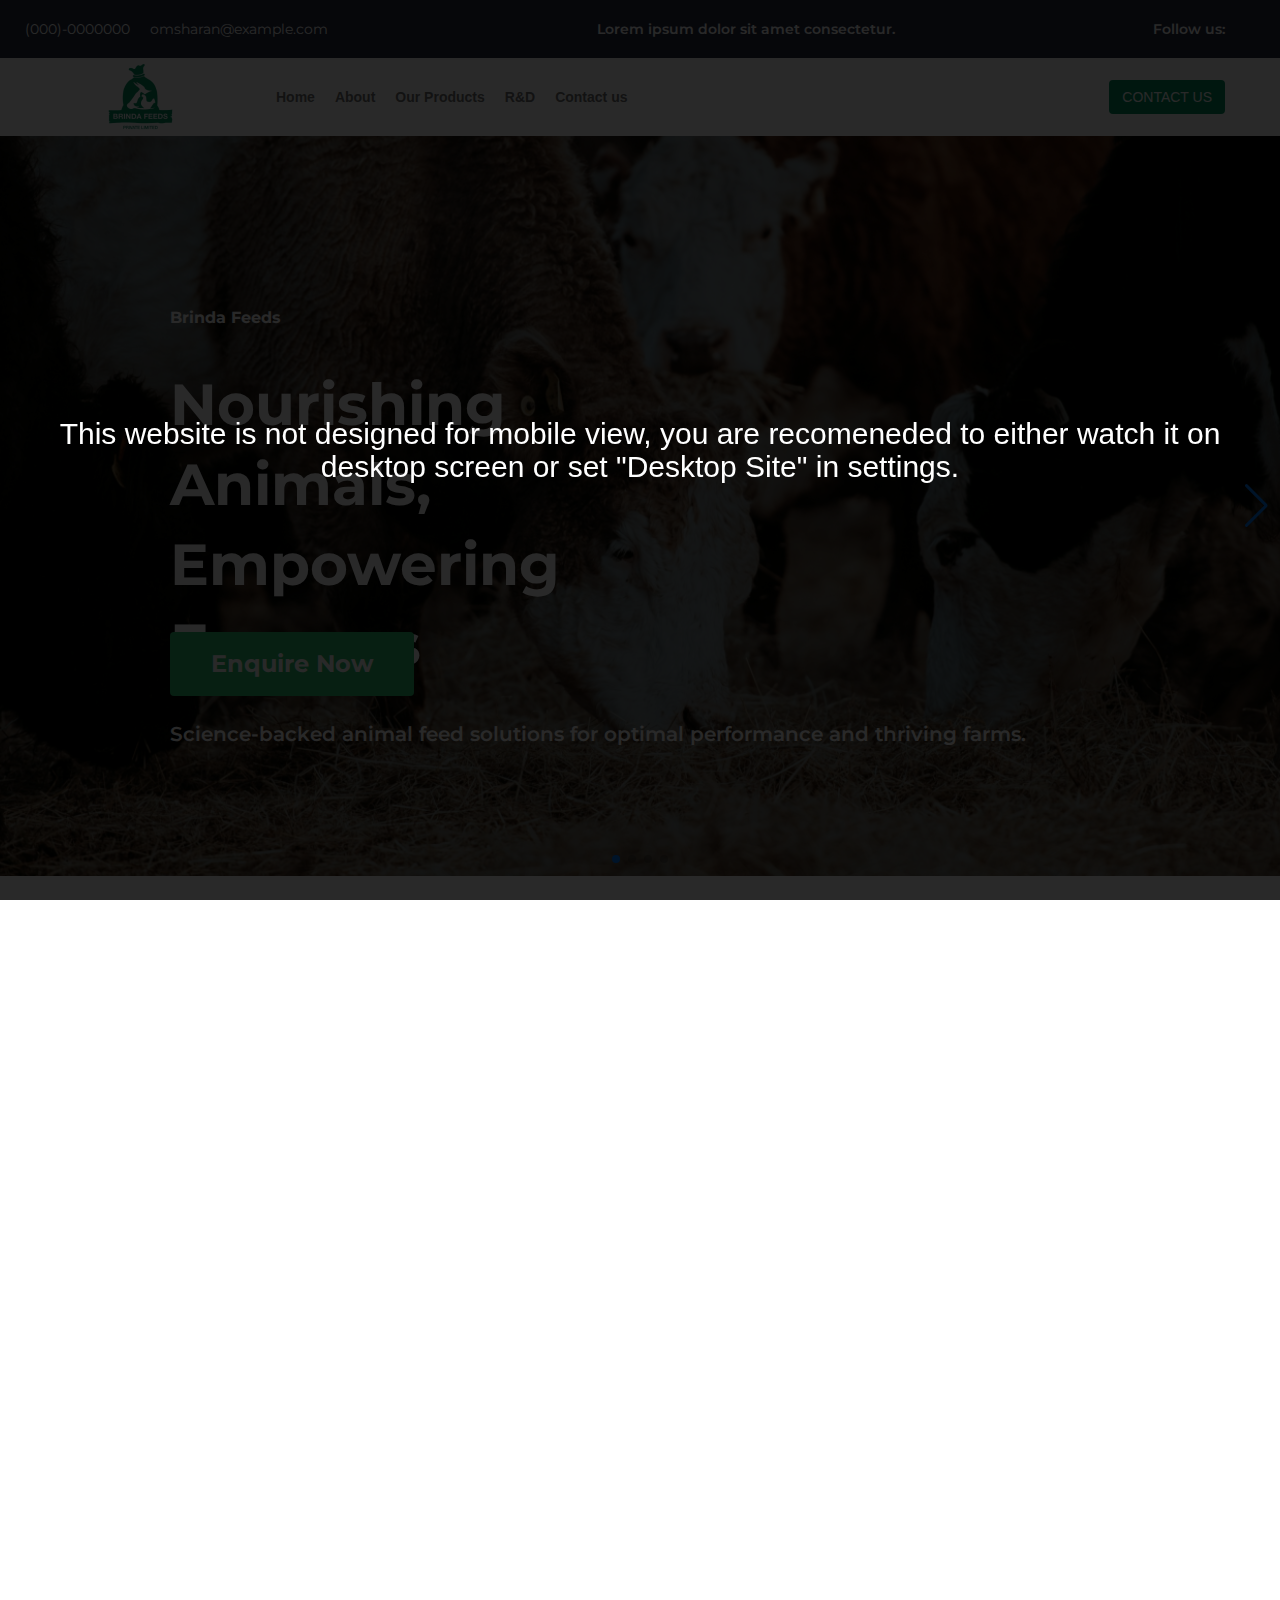
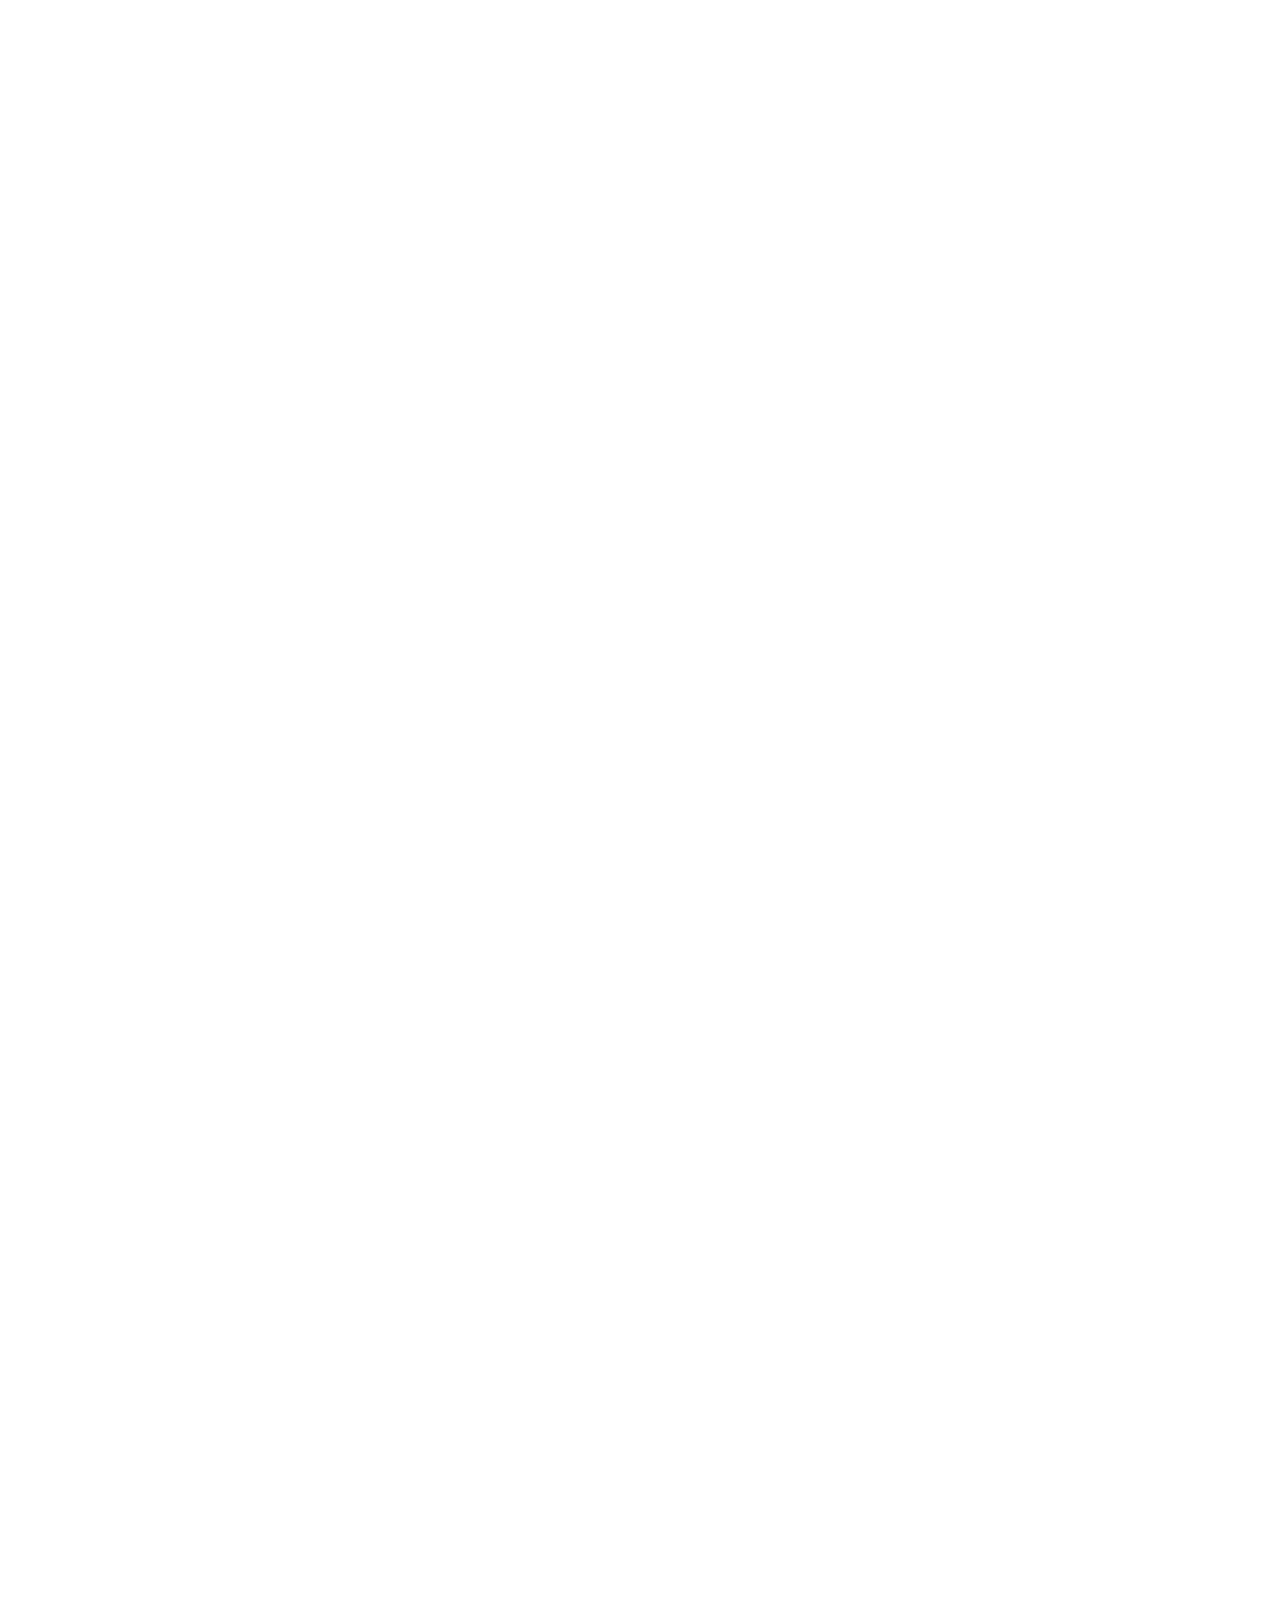
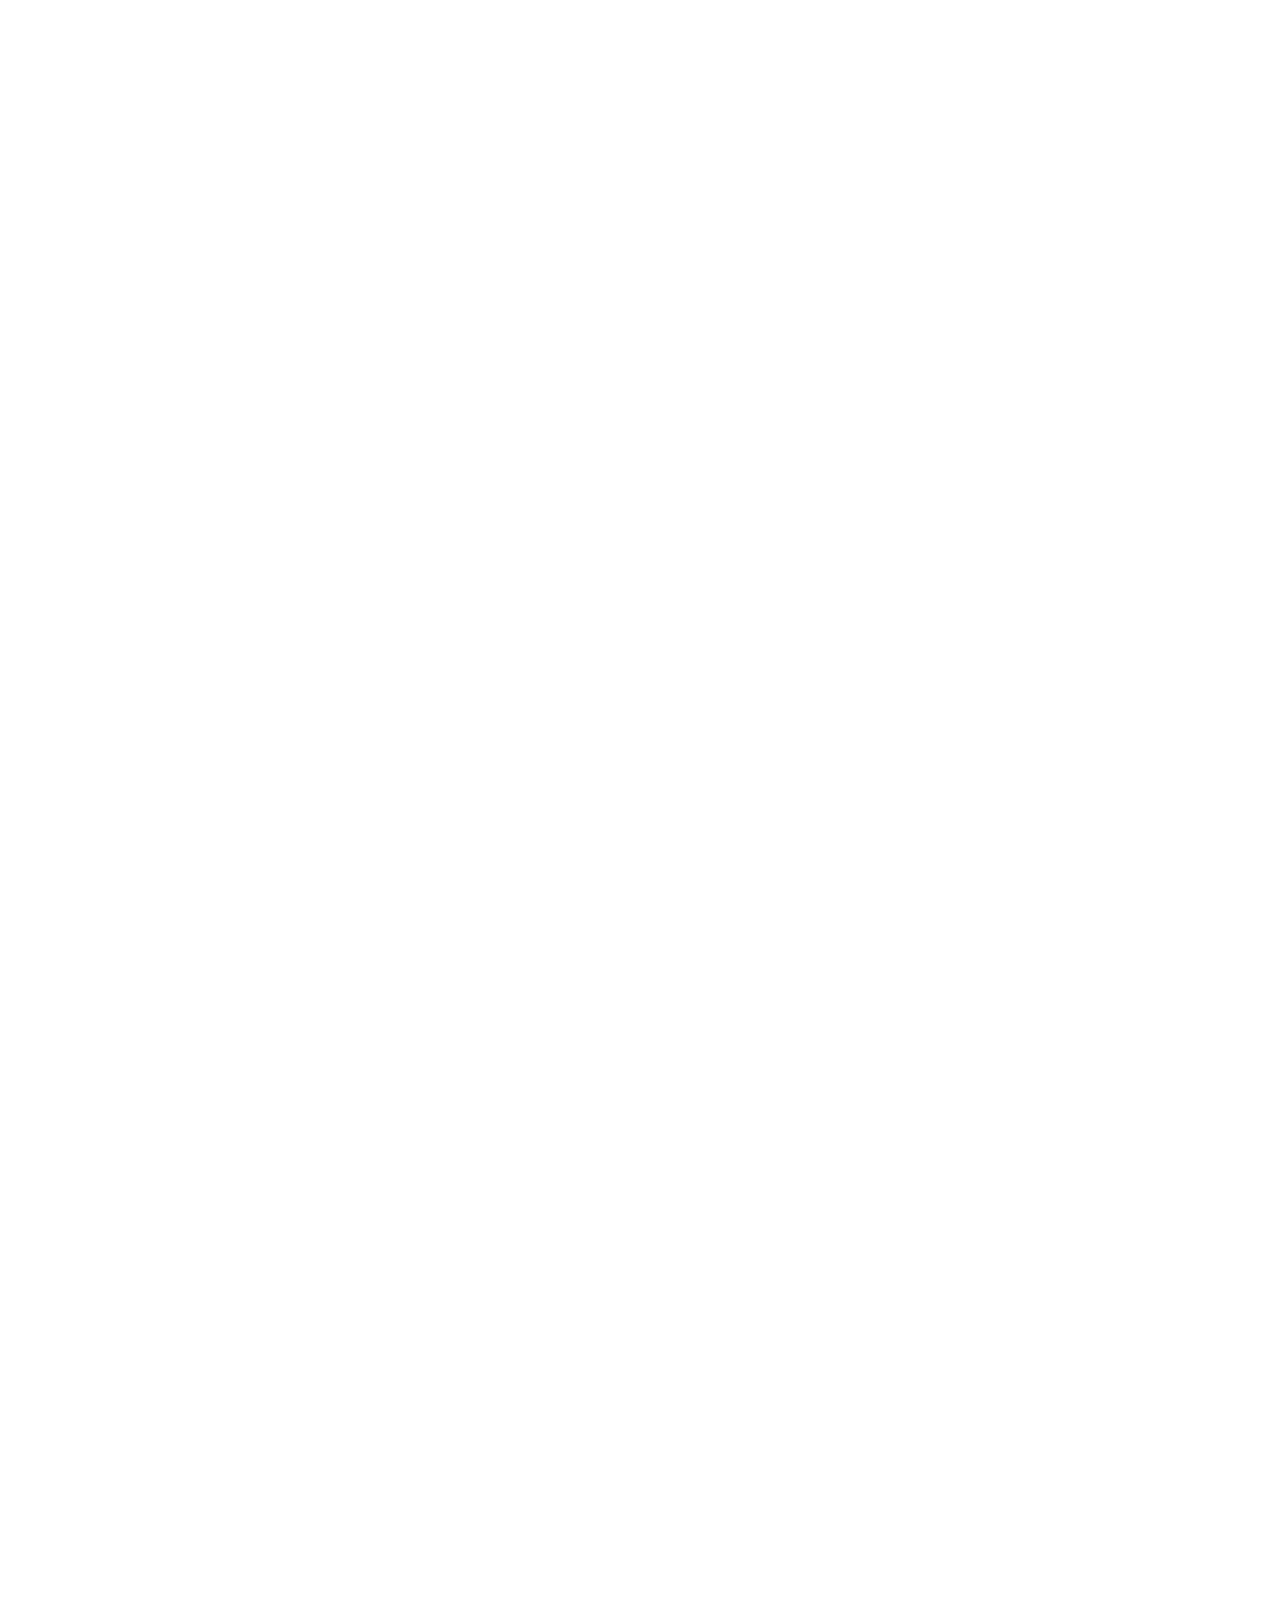
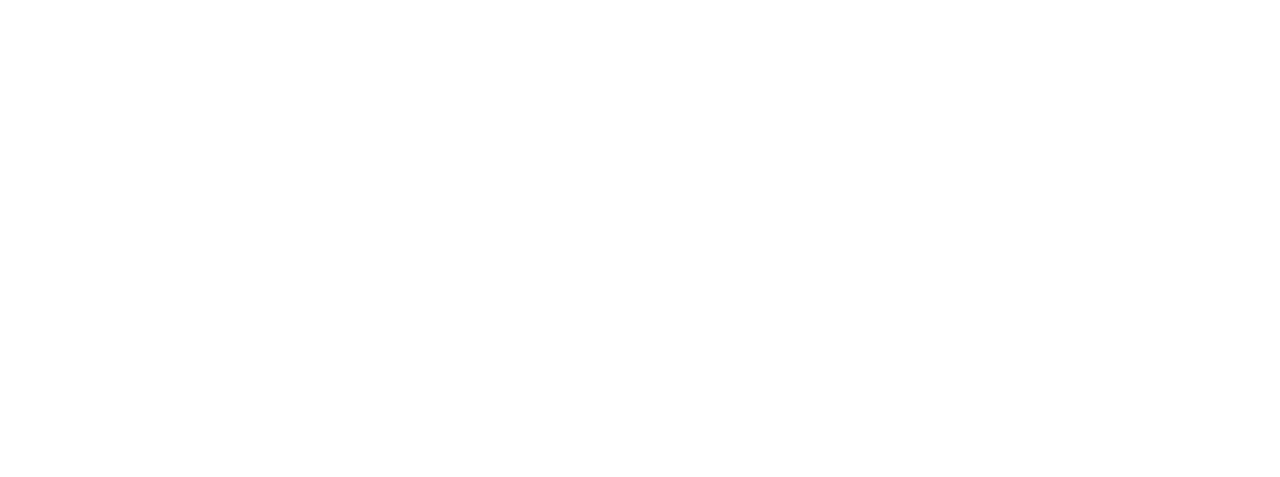
<file: index.html>
<!DOCTYPE html>
<html lang="en">
  <head>
    <meta charset="UTF-8" />
    <meta name="viewport" content="width=device-width, initial-scale=1.0" />
    <link
      rel="stylesheet"
      href="https://cdn.jsdelivr.net/npm/bootstrap@3.3.7/dist/css/bootstrap.min.css"
      integrity="sha384-BVYiiSIFeK1dGmJRAkycuHAHRg32OmUcww7on3RYdg4Va+PmSTsz/K68vbdEjh4u"
      crossorigin="anonymous" />

    <!-- Optional theme -->

    <link rel="preconnect" href="https://fonts.googleapis.com" />
    <link rel="preconnect" href="https://fonts.gstatic.com" crossorigin />
    <link
      href="https://fonts.googleapis.com/css2?family=Lato:ital,wght@0,100;0,300;0,400;0,700;0,900;1,100;1,300;1,400;1,700;1,900&family=Montserrat:ital,wght@0,100..900;1,100..900&display=swap"
      rel="stylesheet" />
    <link
      rel="stylesheet"
      href="https://cdnjs.cloudflare.com/ajax/libs/font-awesome/6.6.0/css/all.min.css"
      integrity="sha512-Kc323vGBEqzTmouAECnVceyQqyqdsSiqLQISBL29aUW4U/M7pSPA/gEUZQqv1cwx4OnYxTxve5UMg5GT6L4JJg=="
      crossorigin="anonymous"
      referrerpolicy="no-referrer" />
    <link
      rel="stylesheet"
      href="https://cdn.jsdelivr.net/npm/swiper@11/swiper-bundle.min.css" />
    <link rel="stylesheet" href="style.css" />
    <title>Brinda Feeds</title>
  </head>
  <body>

    <div class="disclamer">
      <h3>
        This website is not designed for mobile view, you are recomeneded to either watch it on desktop screen or set "Desktop Site" in settings.
      </h3>
    </div>

    <div class="head1">
      <div class="container">
        <div class="head1-content">
          <div class="head1-1">
            <div class="h1-div">
              <div class="icon">
                <i class="fa-solid fa-phone"></i>
              </div>
              <div class="t">(000)-0000000</div>
            </div>
            <div class="h1-div">
              <div class="icon">
                <i class="fa-regular fa-message"></i>
              </div>
              <div class="t">omsharan@example.com</div>
            </div>
          </div>
          <div class="head1-2">
            <p>Lorem ipsum dolor sit amet consectetur.</p>
          </div>
          <div class="head1-3">
            <div class="h3-1div">
              <p>Follow us:</p>
            </div>
            <div class="h3-2div">
              <i class="fa-brands fa-instagram"></i>
              <i class="fa-brands fa-facebook"></i>
              <i class="fa-brands fa-twitter"></i>
              <i class="fa-brands fa-youtube"></i>
            </div>
          </div>
        </div>
      </div>
    </div>
    <section class="header">
      <div class="container">
        <div class="header-container">
          <div class="navlist-section">
            <div class="navlogo">
              <a href="index.html"
                ><img src="assets/navbar-brand (1).png" alt=""
              /></a>
            </div>
            <div class="navcontent">
              <ul>
                <li><a href="./index.html">Home</a></li>
                <li><a href="./about.html">About</a></li>
                <li><a href="#">Our Products</a></li>
                <li><a href="./rnd.html">R&D</a></li>
                <li><a href="./contact.html">Contact us</a></li>
              </ul>
            </div>
          </div>
          <div class="navbtn-section">
            <button type="button" class="btn">Contact us</button>
          </div>
        </div>
      </div>
    </section>
    <section class="first-part">
      <div class="swiper Swiperbrinda">
        <div class="swiper-wrapper">
          <div class="swiper-slide">
            <div class="brinda1">
              <div class="container">
                <div class="brindaheadings">
                  <h5>Brinda Feeds</h5>
                  <h1>Nourishing Animals, Empowering Farmers</h1>
                  <h4>
                    Science-backed animal feed solutions for optimal performance
                    and thriving farms.
                  </h4>
                </div>
                <div class="navbtn-section1">
                  <button type="button" class="btn">Enquire now</button>
                </div>
              </div>
            </div>
          </div>
          <div class="swiper-slide">
            <div class="brinda1">
              <div class="container">
                <div class="brindaheadings">
                  <h5>Brinda Feeds</h5>
                  <h1>Nourishing Animals, Empowering Farmers</h1>
                  <h4>
                    Science-backed animal feed solutions for optimal performance
                    and thriving farms.
                  </h4>
                </div>
                <div class="navbtn-section1">
                  <button type="button" class="btn">Enquire now</button>
                </div>
              </div>
            </div>
          </div>
          <div class="swiper-slide">
            <div class="brinda1">
              <div class="container">
                <div class="brindaheadings">
                  <h5>Brinda Feeds</h5>
                  <h1>Nourishing Animals, Empowering Farmers</h1>
                  <h4>
                    Science-backed animal feed solutions for optimal performance
                    and thriving farms.
                  </h4>
                </div>
                <div class="navbtn-section1">
                  <button type="button" class="btn">Enquire now</button>
                </div>
              </div>
            </div>
          </div>
          <div class="swiper-slide">
            <div class="brinda1">
              <div class="container">
                <div class="brindaheadings">
                  <h5>Brinda Feeds</h5>
                  <h1>Nourishing Animals, Empowering Farmers</h1>
                  <h4>
                    Science-backed animal feed solutions for optimal performance
                    and thriving farms.
                  </h4>
                </div>
                <div class="navbtn-section1">
                  <button type="button" class="btn">Enquire now</button>
                </div>
              </div>
            </div>
          </div>
          <div class="swiper-slide">
            <div class="brinda1">
              <div class="container">
                <div class="brindaheadings">
                  <h5>Brinda Feeds</h5>
                  <h1>Nourishing Animals, Empowering Farmers</h1>
                  <h4>
                    Science-backed animal feed solutions for optimal performance
                    and thriving farms.
                  </h4>
                </div>
                <div class="navbtn-section1">
                  <button type="button" class="btn">Enquire now</button>
                </div>
              </div>
            </div>
          </div>
          <div class="swiper-slide">
            <div class="brinda1">
              <div class="container">
                <div class="brindaheadings">
                  <h5>Brinda Feeds</h5>
                  <h1>Nourishing Animals, Empowering Farmers</h1>
                  <h4>
                    Science-backed animal feed solutions for optimal performance
                    and thriving farms.
                  </h4>
                </div>
                <div class="navbtn-section1">
                  <button type="button" class="btn">Enquire now</button>
                </div>
              </div>
            </div>
          </div>
        </div>
        <div class="swiper-button-next"></div>
        <div class="swiper-button-prev"></div>
        <div class="swiper-pagination"></div>
      </div>
    </section>
    <section class="second-part">
      <div class="container">
        <div class="brinda2">
          <div class="brinda2content">
            <h3>Category Pick</h3>
            <p>Choose from our wide range of product categories</p>
          </div>
          <div class="brida2images">
            <div class="brida2firstpart">
              <div class="image-container">
                <img src="assets/filter.png" alt="" />
                <div class="overlay">
                  <p>Cattle</p>
                </div>
              </div>
            </div>
            <div class="brida2secondpart">
              <div class="brida2-1p">
                <img src="assets/card-item.png" alt="" />
              </div>
              <div class="brida2-1p">
                <div class="image-container">
                  <img src="assets/card-item2.png" alt="" />
                  <div class="overlay">
                    <p>swine</p>
                  </div>
                </div>
              </div>
            </div>
          </div>
        </div>
      </div>
    </section>
    <section class="third-part">
      <div class="container">
        <div class="brinda3">
          <div class="brinda2content">
            <h4>Featured Products</h4>
            <h3>Bestseller Products</h3>
            <p style="margin-left: 215px">
              Our top selling and featured products
            </p>
          </div>
          <div class="swiper mySwiper">
            <div class="swiper-wrapper">
              <div class="swiper-slide">
                <div class="img">
                  <img src="assets/Product card.png" alt="" />
                </div>
              </div>
              <div class="swiper-slide">
                <div class="img">
                  <img src="assets/Product card.png" alt="" />
                </div>
              </div>
              <div class="swiper-slide">
                <div class="img">
                  <img src="assets/Product card.png" alt="" />
                </div>
              </div>
              <div class="swiper-slide">
                <div class="img">
                  <img src="assets/Product card.png" alt="" />
                </div>
              </div>
              <div class="swiper-slide">
                <div class="img">
                  <img src="assets/Product card.png" alt="" />
                </div>
              </div>
              <div class="swiper-slide">
                <div class="img">
                  <img src="assets/Product card.png" alt="" />
                </div>
              </div>
              <div class="swiper-slide">
                <div class="img">
                  <img src="assets/Product card.png" alt="" />
                </div>
              </div>
            </div>
            <div class="swiper-button-next"></div>
            <div class="swiper-button-prev"></div>
          </div>
        </div>
      </div>
    </section>
    <section class="fourth-part">
      <div class="container">
        <div class="brinda4">
          <div class="brinda4-img">
            <img src="assets/fourthpart.png" alt="" />
          </div>
          <div class="brinda4content">
            <h1>Why choose us?</h1>
            <p>
              Unmatched Results: Experience the difference with proven feed
              solutions for healthier animals and a more productive farm. <br />
              <br />
              Your Trusted Partner: We go beyond feed, offering expert support
              and innovative products for a thriving future.
            </p>
            <div class="navbtn-section2">
              <button type="button" class="btn">Contact now</button>
            </div>
          </div>
        </div>
      </div>
    </section>
    <section class="fifth-part">
      <div class="container">
        <div class="brinda5">
          <div class="brinda5headings">
            <h4>Testimonials</h4>
            <h3>Don’t Take our word for it</h3>
            <p>
              "I had the most incredible vacation experience thanks to the
              amazing team at XYZ Travel Agency! From the moment I contacted
              them, their friendly and knowledgeable staff helped me plan the
              perfect itinerary. They took care of every detail, from booking
              flights and accommodations to arranging local tours and
              activities.”
            </p>
            <div class="brindastars">
                <span class="fa fa-star checked"></span>
                <span class="fa fa-star checked"></span>
                <span class="fa fa-star checked"></span>
                <span class="fa fa-star checked"></span>
                <span class="fa fa-star checked"></span>

            </div>
          </div>
          

  <!-- Swiper JS -->
  
        </div>
      </div>
    </section>
    <section class="sixth-part">
      <div class="container">
        <div class="brinda6">
          <div class="brinda6content">
            <div class="brinda6img">
              <img
                src="assets/asian-woman-man-with-winter-clothes 1.png"
                alt="" />
            </div>
            <div class="brinda6text">
              <h5>Linkedin</h5>
              <h2>Lorem ipsum dolor sit amet.</h2>
              <h4>
                Lorem ipsum dolor sit amet, consectetur adipisicing elit.
                Repudiandae?
              </h4>
              <div class="brinda6btn">
                <div class="btn1">
                  <button type="button" class="btn">Read more</button>
                </div>
                <div class="btn2">
                  <button type="button" class="btn">Contact us</button>
                </div>
              </div>
            </div>
          </div>
        </div>
      </div>
    </section>
    <section class="footer">
      <div class="container">
        <div class="brindafoot">
          <div class="brinda-foot1">
            <div class="brinda-logo">
              <img src="assets/navbar-brand (1).png" alt="" />
            </div>
            <div class="brinda-icons">
              <i class="fa-brands fa-instagram"></i>
              <i class="fa-brands fa-facebook"></i>
              <i class="fa-brands fa-twitter"></i>
            </div>
          </div>
          <hr class="full-width" />
        </div>
        <div class="brinda-foot2">
          <div class="brindafoot1">
            <h5>Company info</h5>
            <ul>
              <li><a href="#">About Us</a></li>
              <li><a href="#">Our Products</a></li>
              <li><a href="#">R&D</a></li>
              <li><a href="#">Contact Us</a></li>
            </ul>
          </div>
          <div class="brindafoot2">
            <img src="assets/Frame 1000004532.png" alt="" />
          </div>
          <div class="brindafoot3">
            <h5>Get in Touch</h5>
            <p>(000) 000-0000</p>

            <input type="email" placeholder="Your Email" />
            <div class="navbtn-section3">
              <button type="button" class="btn">Connect now</button>
            </div>
          </div>
        </div>
        <div class="brinda-foot3">
          <h5>Made With Love By OM All Right Reserved</h5>
        </div>
      </div>
    </section>

    <!-- Latest compiled and minified JavaScript -->
    <script
      src="https://cdnjs.cloudflare.com/ajax/libs/bootstrap/5.3.3/js/bootstrap.min.js"
      integrity="sha512-ykZ1QQr0Jy/4ZkvKuqWn4iF3lqPZyij9iRv6sGqLRdTPkY69YX6+7wvVGmsdBbiIfN/8OdsI7HABjvEok6ZopQ=="
      crossorigin="anonymous"
      referrerpolicy="no-referrer"></script>

    <script src="https://cdn.jsdelivr.net/npm/swiper@11/swiper-bundle.min.js"></script>

    <script src="script.js"></script>
  </body>
</html>
</file>
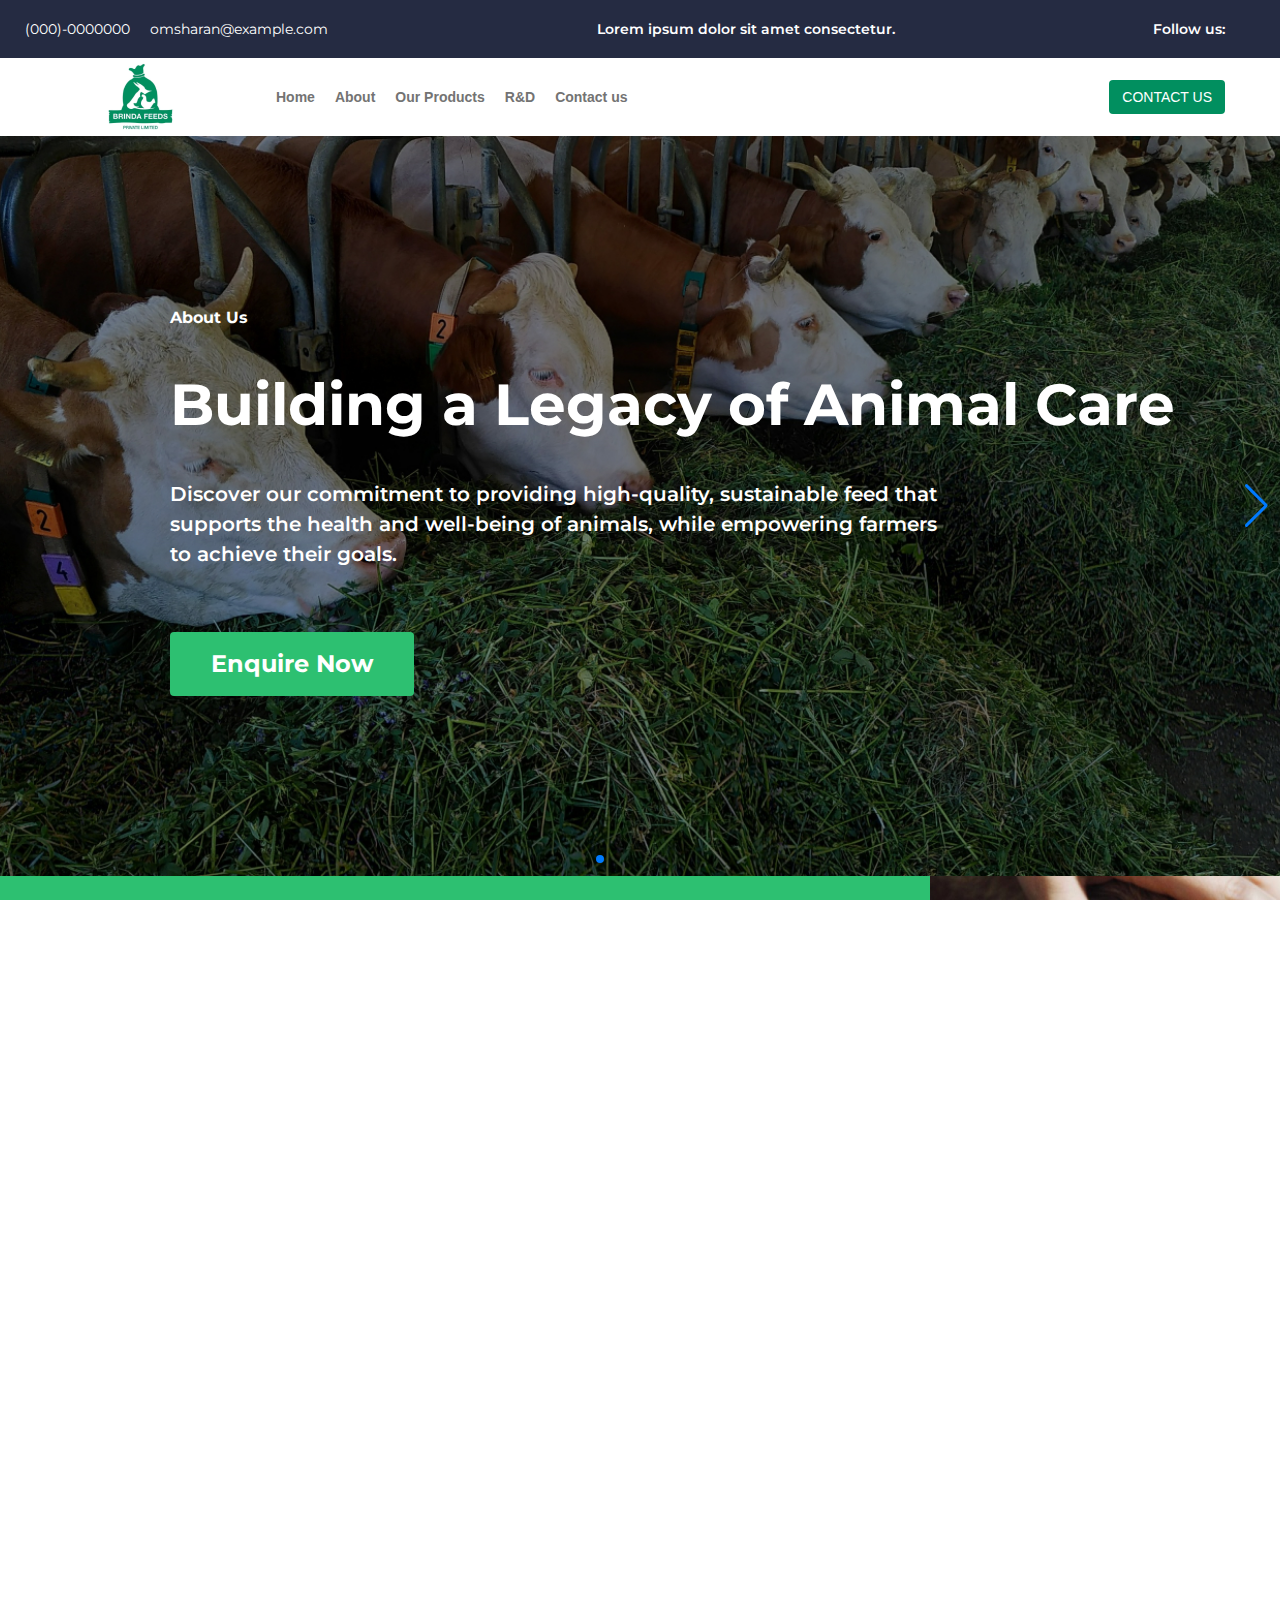
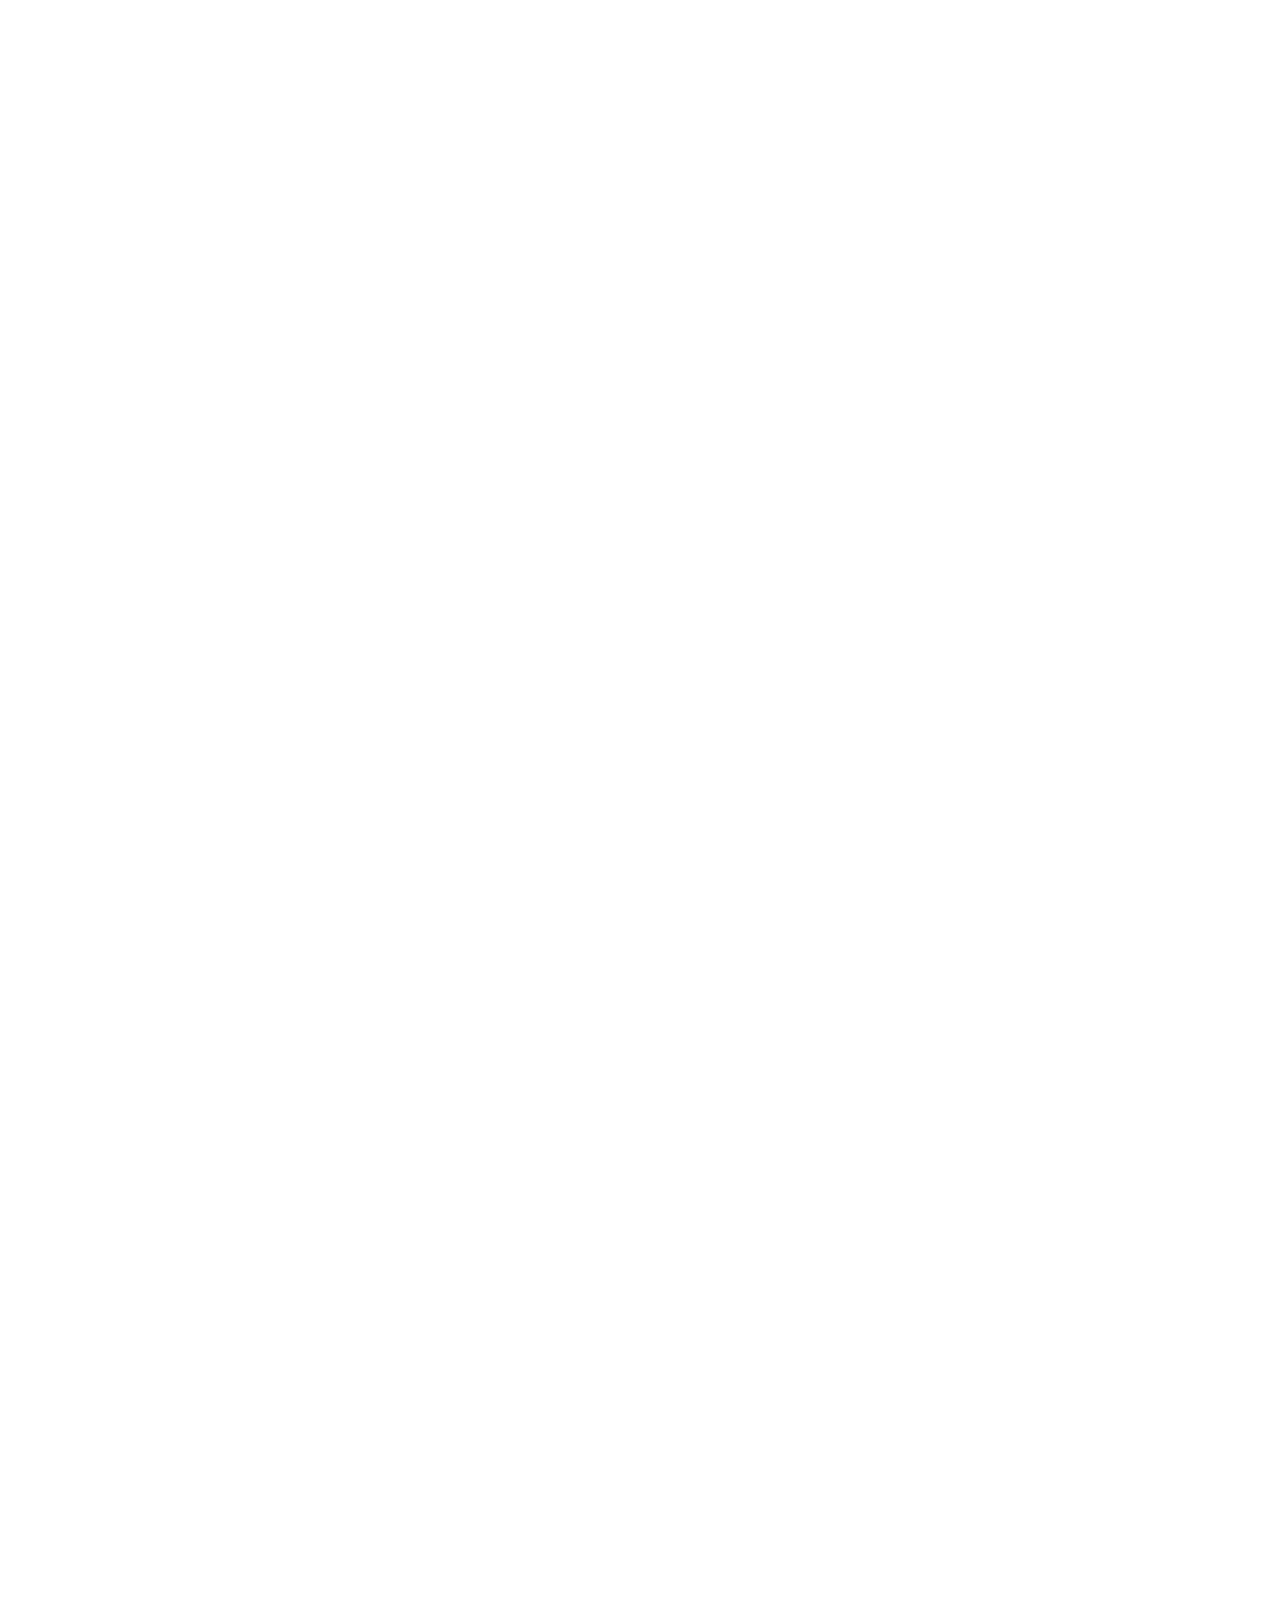
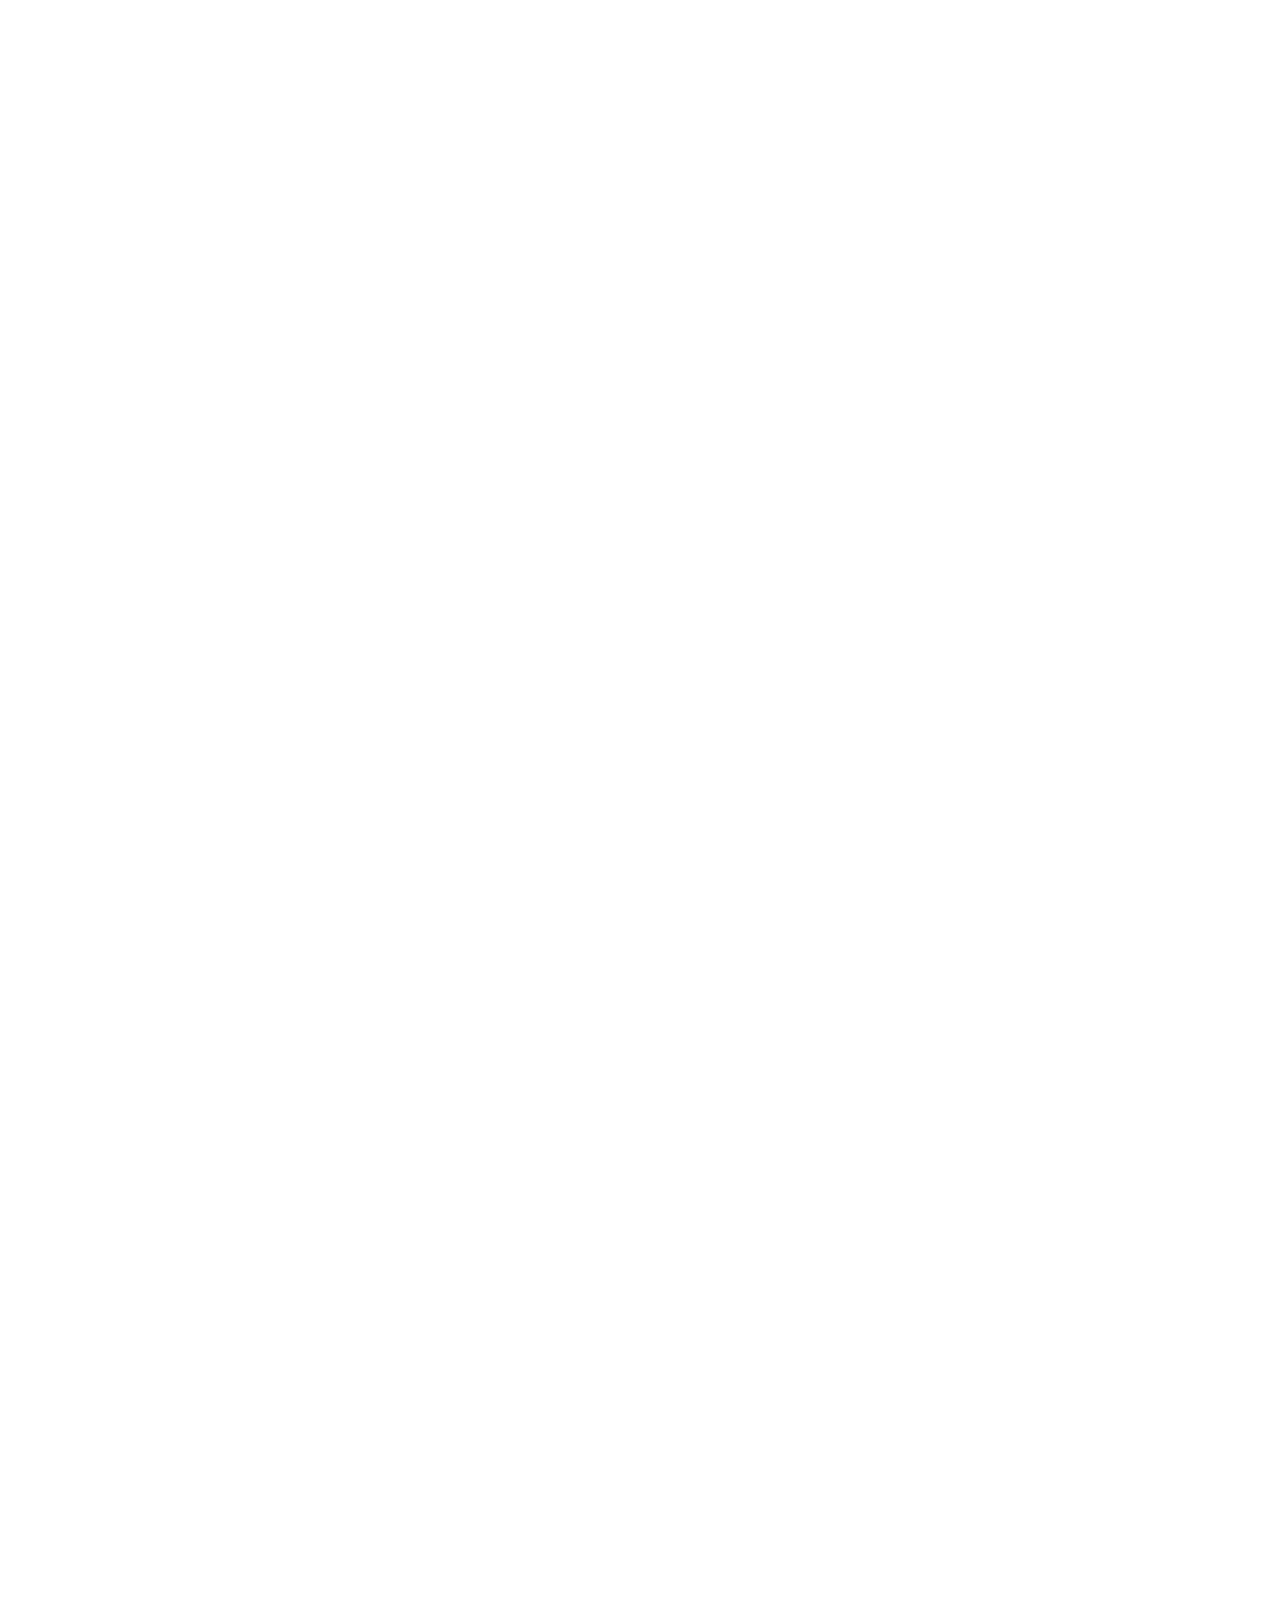
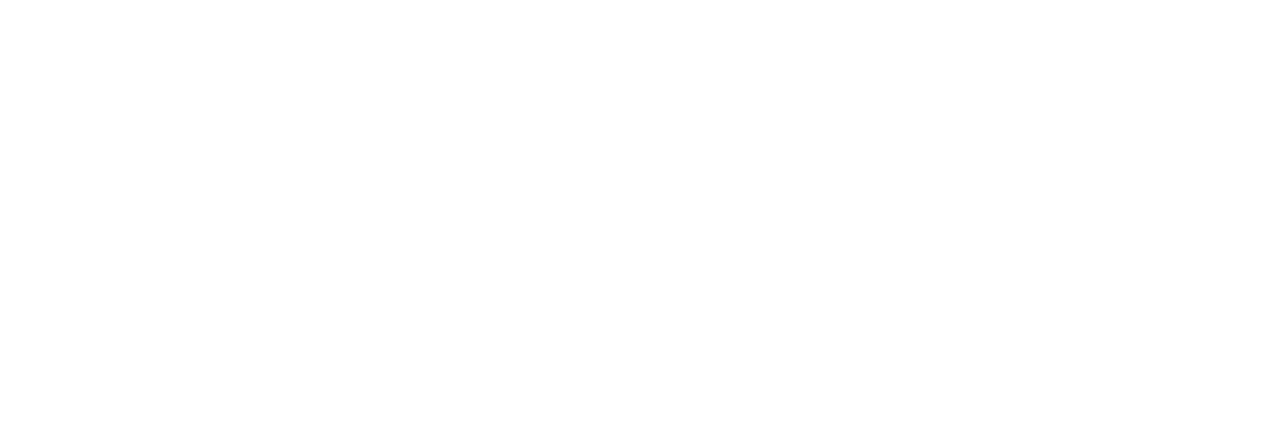
<file: about.html>
<!DOCTYPE html>
<html lang="en">
  <head>
    <meta charset="UTF-8" />
    <meta name="viewport" content="width=device-width, initial-scale=1.0" />
    <link
      rel="stylesheet"
      href="https://cdn.jsdelivr.net/npm/bootstrap@3.3.7/dist/css/bootstrap.min.css"
      integrity="sha384-BVYiiSIFeK1dGmJRAkycuHAHRg32OmUcww7on3RYdg4Va+PmSTsz/K68vbdEjh4u"
      crossorigin="anonymous" />

    <!-- Optional theme -->

    <link rel="preconnect" href="https://fonts.googleapis.com" />
    <link rel="preconnect" href="https://fonts.gstatic.com" crossorigin />
    <link
      href="https://fonts.googleapis.com/css2?family=Lato:ital,wght@0,100;0,300;0,400;0,700;0,900;1,100;1,300;1,400;1,700;1,900&family=Montserrat:ital,wght@0,100..900;1,100..900&display=swap"
      rel="stylesheet" />
    <link
      rel="stylesheet"
      href="https://cdnjs.cloudflare.com/ajax/libs/font-awesome/6.6.0/css/all.min.css"
      integrity="sha512-Kc323vGBEqzTmouAECnVceyQqyqdsSiqLQISBL29aUW4U/M7pSPA/gEUZQqv1cwx4OnYxTxve5UMg5GT6L4JJg=="
      crossorigin="anonymous"
      referrerpolicy="no-referrer" />
    <link
      rel="stylesheet"
      href="https://cdn.jsdelivr.net/npm/swiper@11/swiper-bundle.min.css" />
    <link rel="stylesheet" href="style.css" />
    <link rel="stylesheet" href="about.css">
    <title>Brinda Feeds</title>
  </head>
  <body>
    <div class="head1">
      <div class="container">
        <div class="head1-content">
          <div class="head1-1">
            <div class="h1-div">
              <div class="icon">
                <i class="fa-solid fa-phone"></i>
              </div>
              <div class="t">(000)-0000000</div>
            </div>
            <div class="h1-div">
              <div class="icon">
                <i class="fa-regular fa-message"></i>
              </div>
              <div class="t">omsharan@example.com</div>
            </div>
          </div>
          <div class="head1-2">
            <p>Lorem ipsum dolor sit amet consectetur.</p>
          </div>
          <div class="head1-3">
            <div class="h3-1div">
              <p>Follow us:</p>
            </div>
            <div class="h3-2div">
              <i class="fa-brands fa-instagram"></i>
              <i class="fa-brands fa-facebook"></i>
              <i class="fa-brands fa-twitter"></i>
              <i class="fa-brands fa-youtube"></i>
            </div>
          </div>
        </div>
      </div>
    </div>
    <section class="header">
      <div class="container">
        <div class="header-container">
          <div class="navlist-section">
            <div class="navlogo">
              <a href="index.html"
                ><img src="assets/navbar-brand (1).png" alt=""
              /></a>
            </div>
            <div class="navcontent">
              <ul>
                <li><a href="./index.html">Home</a></li>
                <li><a href="./about.html">About</a></li>
                <li><a href="#">Our Products</a></li>
                <li><a href="./rnd.html">R&D</a></li>
                <li><a href="./contact.html">Contact us</a></li>
              </ul>
            </div>
          </div>
          <div class="navbtn-section">
            <button type="button" class="btn">Contact us</button>
          </div>
        </div>
      </div>
    </section>
    <section class="first-part">
      <div class="swiper Swiperbrinda">
        <div class="swiper-wrapper">
          <div class="swiper-slide">
            <div class="brinda1">
              <div class="container">
                <div class="brindaheadings">
                  <h5>About Us</h5>
                  <h1>Building a Legacy of Animal Care</h1>
                  <h4>
                    Discover our commitment to providing high-quality, sustainable feed that supports the health and well-being of animals, while empowering farmers to achieve their goals.
                  </h4>
                </div>
                <div class="navbtn-section1">
                  <button type="button" class="btn">Enquire now</button>
                </div>
              </div>
            </div>
          </div>
          <div class="swiper-slide">
            <div class="brinda1">
              <div class="container">
                <div class="brindaheadings">
                  <h5>About Us</h5>
                  <h1>Building a Legacy of Animal Care</h1>
                  <h4>
                    Discover our commitment to providing high-quality, sustainable feed that supports the health and well-being of animals, while empowering farmers to achieve their goals.
                  </h4>
                </div>
                <div class="navbtn-section1">
                  <button type="button" class="btn">Enquire now</button>
                </div>
              </div>
            </div>
          </div>
          <div class="swiper-slide">
            <div class="brinda1">
              <div class="container">
                <div class="brindaheadings">
                  <h5>About Us</h5>
                  <h1>Building a Legacy of Animal Care</h1>
                  <h4>
                    Discover our commitment to providing high-quality, sustainable feed that supports the health and well-being of animals, while empowering farmers to achieve their goals.
                  </h4>
                </div>
                <div class="navbtn-section1">
                  <button type="button" class="btn">Enquire now</button>
                </div>
              </div>
            </div>
          </div>
          <div class="swiper-slide">
            <div class="brinda1">
              <div class="container">
                <div class="brindaheadings">
                  <h5>About Us</h5>
                  <h1>Building a Legacy of Animal Care</h1>
                  <h4>
                    Discover our commitment to providing high-quality, sustainable feed that supports the health and well-being of animals, while empowering farmers to achieve their goals.
                  </h4>
                </div>
                <div class="navbtn-section1">
                  <button type="button" class="btn">Enquire now</button>
                </div>
              </div>
            </div>
          </div>
          <div class="swiper-slide">
            <div class="brinda1">
              <div class="container">
                <div class="brindaheadings">
                  <h5>About Us</h5>
                  <h1>Building a Legacy of Animal Care</h1>
                  <h4>
                    Discover our commitment to providing high-quality, sustainable feed that supports the health and well-being of animals, while empowering farmers to achieve their goals.
                  </h4>
                </div>
                <div class="navbtn-section1">
                  <button type="button" class="btn">Enquire now</button>
                </div>
              </div>
            </div>
          </div>
          <div class="swiper-slide">
            <div class="brinda1">
              <div class="container">
                <div class="brindaheadings">
                  <h5>About Us</h5>
                  <h1>Building a Legacy of Animal Care</h1>
                  <h4>
                    Discover our commitment to providing high-quality, sustainable feed that supports the health and well-being of animals, while empowering farmers to achieve their goals.
                  </h4>
                </div>
                <div class="navbtn-section1">
                  <button type="button" class="btn">Enquire now</button>
                </div>
              </div>
            </div>
          </div>
          
          
        </div>
        <div class="swiper-button-next"></div>
        <div class="swiper-button-prev"></div>
        <div class="swiper-pagination"></div>
      </div>
    </section>
    <section class="thirdi-part">
            <div class="third-content">
              <div class="third-text">
                  <h5>Company Profile</h5>
                  <h2>BRINDA FEEDS Pvt. Ltd.</h2>
                  <p>BRINDA FEEDS Pvt. Ltd. (previously Shree Krishan Kripa Feeds) is a leading manufacturer of animal feeds in North India. With vast experience and exemplary technical background, our company has diversified into poultry, swine and cattle feed in our plant located at Vil. Faridpur, Karnal.
                    <br> <br>
                    When it all started:Our journey began in 1987 when we ambitiously established our first poultry feed manufacturing unit. Since then, we have left no stone unturned in achieving milestones in animal nutrition industry.</p>
                </div>
                <div class="third-img">
                  <img src="assets/about2.png" alt="">
                </div>
                
            </div>
        </div>
    </section>
    <section class="third-part">
        <h2>Global Presence</h2>
        <div class="img">
            <img src="assets/aboutus1.png" alt="">
        </div>
    </section>
<section class="fourth-part">
    <h2>Awards and Certifications</h2>
        <div class="swiper Swiperbrinda">
            <div class="swiper-wrapper">
                <div class="swiper-slide">
                    <div class="img">
                        <img src="assets/aboutus.jpg" alt="">
                    </div>
                </div>
                <div class="swiper-slide">
                    <div class="img">
                        <img src="assets/aboutus.jpg" alt="">
                    </div>
                </div>
                <div class="swiper-slide">
                    <div class="img">
                        <img src="assets/aboutus.jpg" alt="">
                    </div>
                </div>
                <div class="swiper-slide">
                    <div class="img">
                        <img src="assets/aboutus.jpg" alt="">
                    </div>
                </div>
                <div class="swiper-slide">
                    <div class="img">
                        <img src="assets/aboutus.jpg" alt="">
                    </div>
                </div>
                <div class="swiper-slide">
                    <div class="img">
                        <img src="assets/aboutus.jpg" alt="">
                    </div>
                </div>
        </div>
        <div class="swiper-button-next"></div>
        <div class="swiper-button-prev"></div>
        <div class="swiper-pagination"></div>
    </div>
</section>
<section class="fifth-part">
      <div class="container">
        <div class="brinda5">
          <div class="brinda5headings">
            <h4>Testimonials</h4>
            <h3>Don’t Take our word for it</h3>
            <p>
              "I had the most incredible vacation experience thanks to the
              amazing team at XYZ Travel Agency! From the moment I contacted
              them, their friendly and knowledgeable staff helped me plan the
              perfect itinerary. They took care of every detail, from booking
              flights and accommodations to arranging local tours and
              activities.”
            </p>
            <div class="brindastars">
                <span class="fa fa-star checked"></span>
                <span class="fa fa-star checked"></span>
                <span class="fa fa-star checked"></span>
                <span class="fa fa-star checked"></span>
                <span class="fa fa-star checked"></span>

            </div>
          </div>
          

  <!-- Swiper JS -->
  
        </div>
      </div>
    </section>
    <section class="sixth-part">
      <div class="container">
        <div class="brinda6">
          <div class="brinda6content">
            <div class="brinda6img">
              <img
                src="assets/asian-woman-man-with-winter-clothes 1.png"
                alt="" />
            </div>
            <div class="brinda6text">
              <h5>Linkedin</h5>
              <h2>Lorem ipsum dolor sit amet.</h2>
              <h4>
                Lorem ipsum dolor sit amet, consectetur adipisicing elit.
                Repudiandae?
              </h4>
              <div class="brinda6btn">
                <div class="btn1">
                  <button type="button" class="btn">Read more</button>
                </div>
                <div class="btn2">
                  <button type="button" class="btn">Contact us</button>
                </div>
              </div>
            </div>
          </div>
        </div>
      </div>
    </section>
    <section class="footer">
      <div class="container">
        <div class="brindafoot">
          <div class="brinda-foot1">
            <div class="brinda-logo">
              <img src="assets/navbar-brand (1).png" alt="" />
            </div>
            <div class="brinda-icons">
              <i class="fa-brands fa-instagram"></i>
              <i class="fa-brands fa-facebook"></i>
              <i class="fa-brands fa-twitter"></i>
            </div>
          </div>
          <hr class="full-width" />
        </div>
        <div class="brinda-foot2">
          <div class="brindafoot1">
            <h5>Company info</h5>
            <ul>
              <li><a href="#">About Us</a></li>
              <li><a href="#">Our Products</a></li>
              <li><a href="#">R&D</a></li>
              <li><a href="#">Contact Us</a></li>
            </ul>
          </div>
          <div class="brindafoot2">
            <img src="assets/Frame 1000004532.png" alt="" />
          </div>
          <div class="brindafoot3">
            <h5>Get in Touch</h5>
            <p>(000) 000-0000</p>

            <input type="email" placeholder="Your Email" />
            <div class="navbtn-section3">
              <button type="button" class="btn">Connect now</button>
            </div>
          </div>
        </div>
        <div class="brinda-foot3">
          <h5>Made With Love By OM All Right Reserved</h5>
        </div>
      </div>
    </section>

    <!-- Latest compiled and minified JavaScript -->
    <script
      src="https://cdnjs.cloudflare.com/ajax/libs/bootstrap/5.3.3/js/bootstrap.min.js"
      integrity="sha512-ykZ1QQr0Jy/4ZkvKuqWn4iF3lqPZyij9iRv6sGqLRdTPkY69YX6+7wvVGmsdBbiIfN/8OdsI7HABjvEok6ZopQ=="
      crossorigin="anonymous"
      referrerpolicy="no-referrer"></script>

    <script src="https://cdn.jsdelivr.net/npm/swiper@11/swiper-bundle.min.js"></script>

    <script src="script.js"></script>
  </body>
</html>
</file>
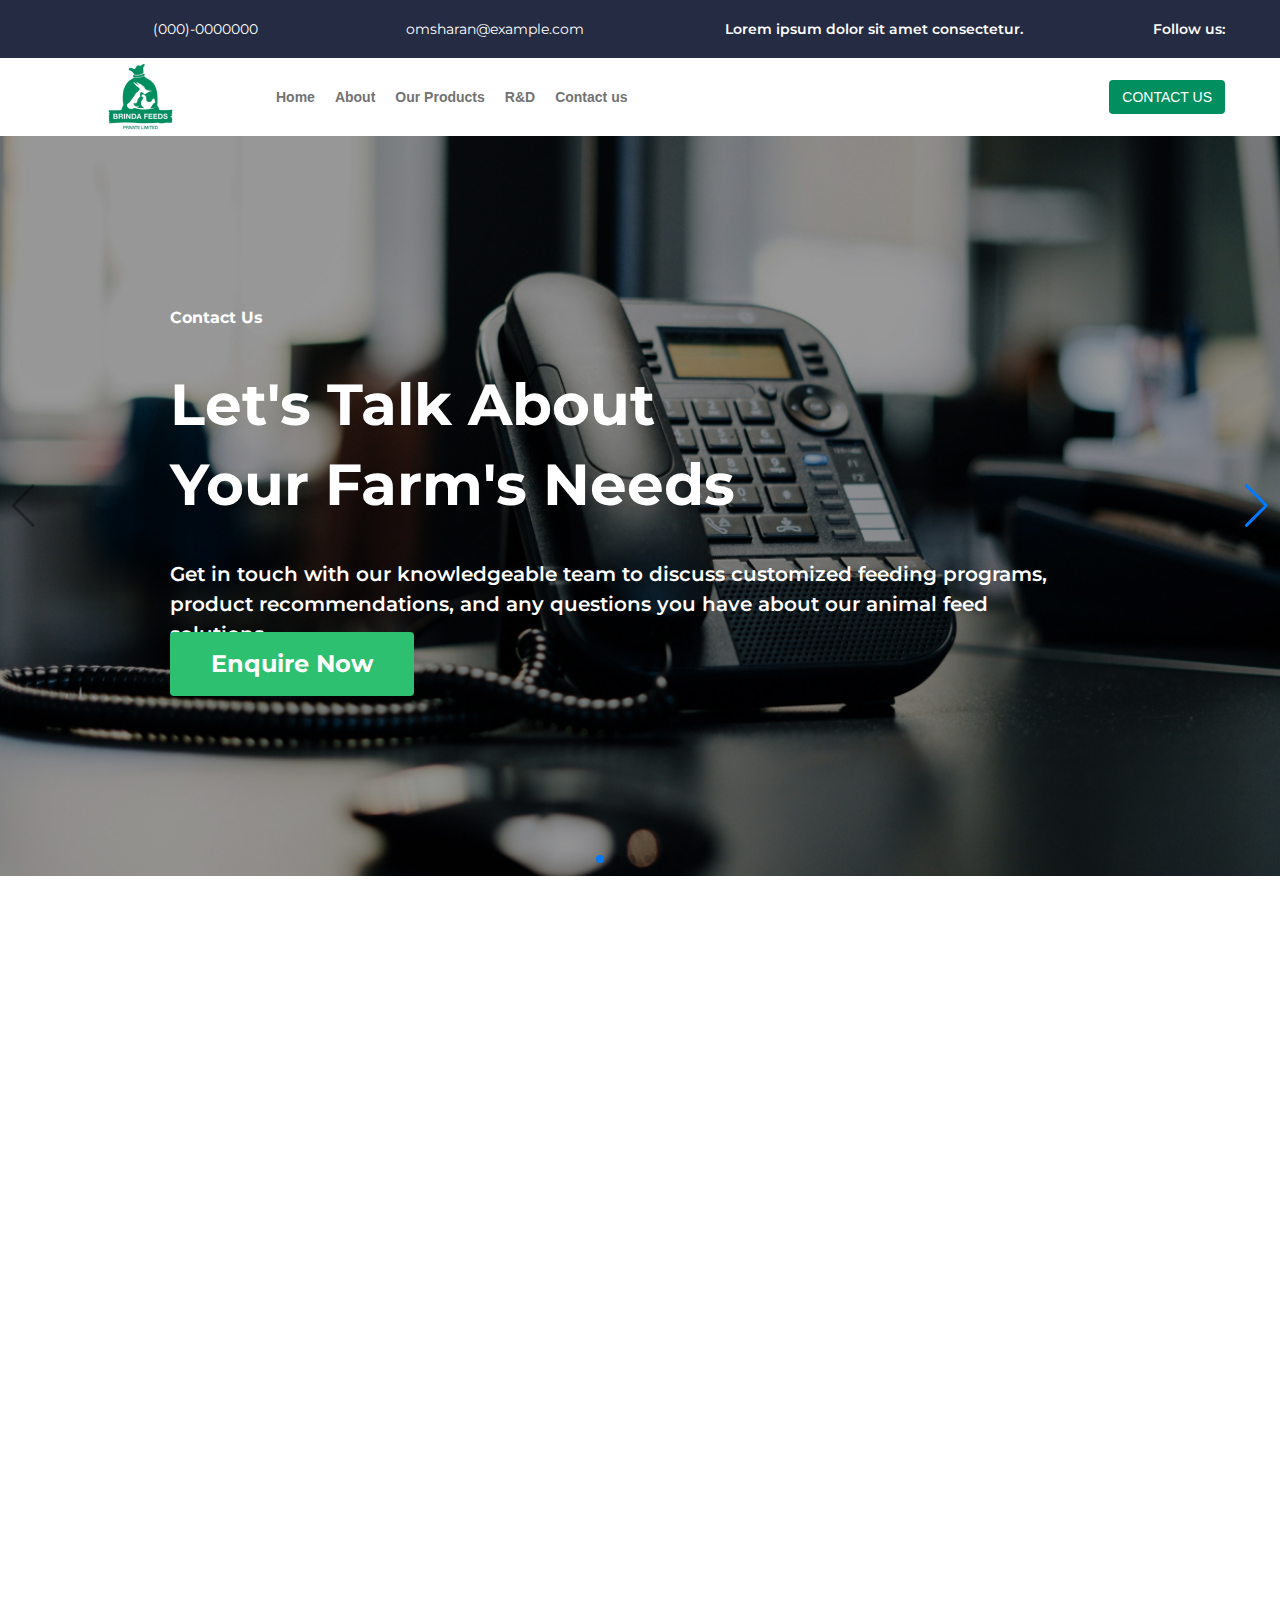
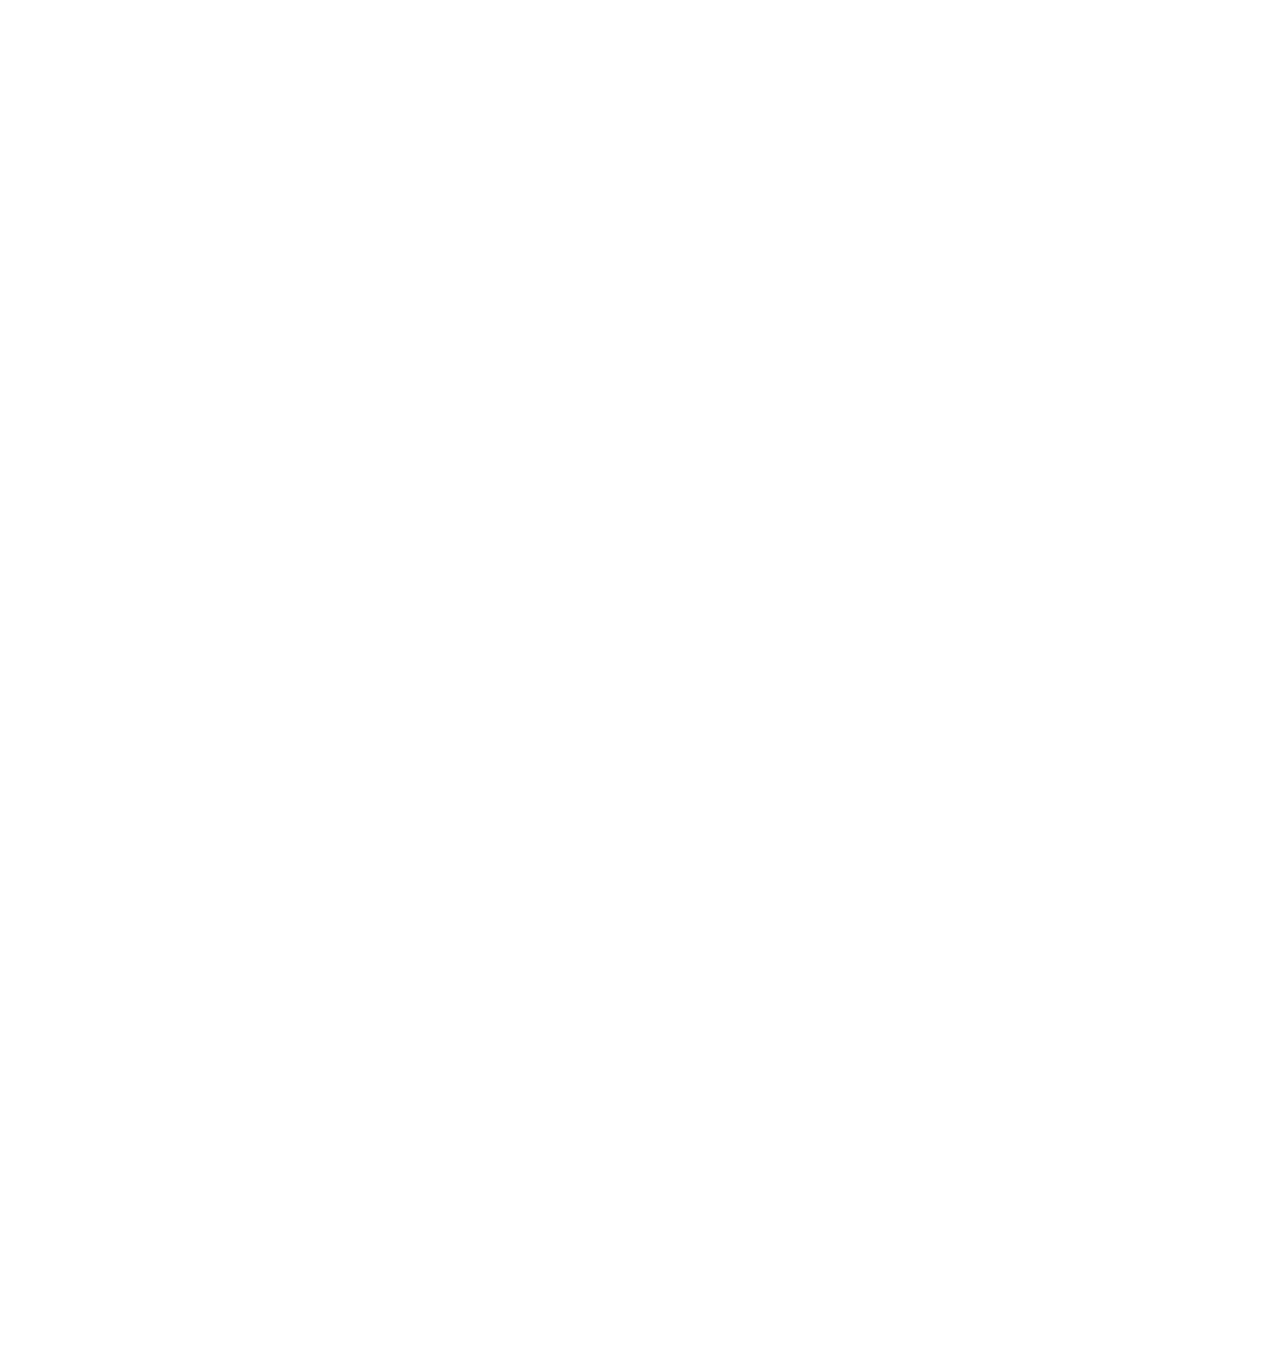
<file: contact.html>
<!DOCTYPE html>
<html lang="en">
  <head>
    <meta charset="UTF-8" />
    <meta name="viewport" content="width=device-width, initial-scale=1.0" />
    <link
      rel="stylesheet"
      href="https://cdn.jsdelivr.net/npm/bootstrap@3.3.7/dist/css/bootstrap.min.css"
      integrity="sha384-BVYiiSIFeK1dGmJRAkycuHAHRg32OmUcww7on3RYdg4Va+PmSTsz/K68vbdEjh4u"
      crossorigin="anonymous" />

    <!-- Optional theme -->

    <link rel="preconnect" href="https://fonts.googleapis.com" />
    <link rel="preconnect" href="https://fonts.gstatic.com" crossorigin />
    <link
      href="https://fonts.googleapis.com/css2?family=Lato:ital,wght@0,100;0,300;0,400;0,700;0,900;1,100;1,300;1,400;1,700;1,900&family=Montserrat:ital,wght@0,100..900;1,100..900&display=swap"
      rel="stylesheet" />
    <link
      rel="stylesheet"
      href="https://cdnjs.cloudflare.com/ajax/libs/font-awesome/6.6.0/css/all.min.css"
      integrity="sha512-Kc323vGBEqzTmouAECnVceyQqyqdsSiqLQISBL29aUW4U/M7pSPA/gEUZQqv1cwx4OnYxTxve5UMg5GT6L4JJg=="
      crossorigin="anonymous"
      referrerpolicy="no-referrer" />
    <link
      rel="stylesheet"
      href="https://cdn.jsdelivr.net/npm/swiper@11/swiper-bundle.min.css" />
    <link rel="stylesheet" href="style.css" />
    <link rel="stylesheet" href="contact.css">
    <title>Brinda Feeds</title>
  </head>
  <body>
    <div class="head1">
      <div class="container">
        <div class="head1-content">
          <div class="head1-1">
            <div class="h1-div">
              <div class="icon">
                <i class="fa-solid fa-phone"></i>
              </div>
              <div class="t">(000)-0000000</div>
            </div>
            <div class="h1-div">
              <div class="icon">
                <i class="fa-regular fa-message"></i>
              </div>
              <div class="t">omsharan@example.com</div>
            </div>
          </div>
          <div class="head1-2">
            <p>Lorem ipsum dolor sit amet consectetur.</p>
          </div>
          <div class="head1-3">
            <div class="h3-1div">
              <p>Follow us:</p>
            </div>
            <div class="h3-2div">
              <i class="fa-brands fa-instagram"></i>
              <i class="fa-brands fa-facebook"></i>
              <i class="fa-brands fa-twitter"></i>
              <i class="fa-brands fa-youtube"></i>
            </div>
          </div>
        </div>
      </div>
    </div>
    <section class="header">
      <div class="container">
        <div class="header-container">
          <div class="navlist-section">
            <div class="navlogo">
              <a href="index.html"
                ><img src="assets/navbar-brand (1).png" alt=""
              /></a>
            </div>
            <div class="navcontent">
              <ul>
                <li><a href="./index.html">Home</a></li>
                <li><a href="./about.html">About</a></li>
                <li><a href="#">Our Products</a></li>
                <li><a href="./rnd.html">R&D</a></li>
                <li><a href="./contact.html">Contact us</a></li>
              </ul>
            </div>
          </div>
          <div class="navbtn-section">
            <button type="button" class="btn">Contact us</button>
          </div>
        </div>
      </div>
    </section>
    <section class="first-part">
      <div class="swiper Swiperbrinda">
        <div class="swiper-wrapper">
          <div class="swiper-slide">
            <div class="brinda1">
              <div class="container">
                <div class="brindaheadings">
                  <h5>Contact Us<h5>
                  <h1>Let's talk about Your farm's needs</h1>
                  <p>
                    Get in touch with our knowledgeable team to discuss customized feeding programs, product recommendations, and any questions you have about our animal feed solutions.
                  </p>
                </div>
                <div class="navbtn-section1">
                  <button type="button" class="btn">Enquire now</button>
                </div>
              </div>
            </div>
          </div>
          <div class="swiper-slide">
            <div class="brinda1">
              <div class="container">
                <div class="brindaheadings">
                  <h5>Contact Us<h5>
                  <h1>Let's talk about Your farm's needs</h1>
                  <p>
                    Get in touch with our knowledgeable team to discuss customized feeding programs, product recommendations, and any questions you have about our animal feed solutions.
                  </p>
                </div>
                <div class="navbtn-section1">
                  <button type="button" class="btn">Enquire now</button>
                </div>
              </div>
            </div>
          </div>
          <div class="swiper-slide">
            <div class="brinda1">
              <div class="container">
                <div class="brindaheadings">
                  <h5>Contact Us<h5>
                  <h1>Let's talk about Your farm's needs</h1>
                  <p>
                    Get in touch with our knowledgeable team to discuss customized feeding programs, product recommendations, and any questions you have about our animal feed solutions.
                  </p>
                </div>
                <div class="navbtn-section1">
                  <button type="button" class="btn">Enquire now</button>
                </div>
              </div>
            </div>
          </div>
          <div class="swiper-slide">
            <div class="brinda1">
              <div class="container">
                <div class="brindaheadings">
                  <h5>Contact Us<h5>
                  <h1>Let's talk about Your farm's needs</h1>
                  <p>
                    Get in touch with our knowledgeable team to discuss customized feeding programs, product recommendations, and any questions you have about our animal feed solutions.
                  </p>
                </div>
                <div class="navbtn-section1">
                  <button type="button" class="btn">Enquire now</button>
                </div>
              </div>
            </div>
          </div>
          <div class="swiper-slide">
            <div class="brinda1">
              <div class="container">
                <div class="brindaheadings">
                  <h5>Contact Us<h5>
                  <h1>Let's talk about Your farm's needs</h1>
                  <p>
                    Get in touch with our knowledgeable team to discuss customized feeding programs, product recommendations, and any questions you have about our animal feed solutions.
                  </p>
                </div>
                <div class="navbtn-section1">
                  <button type="button" class="btn">Enquire now</button>
                </div>
              </div>
            </div>
          </div>
          <div class="swiper-slide">
            <div class="brinda1">
              <div class="container">
                <div class="brindaheadings">
                  <h5>Contact Us<h5>
                  <h1>Let's talk about Your farm's needs</h1>
                  <p>
                    Get in touch with our knowledgeable team to discuss customized feeding programs, product recommendations, and any questions you have about our animal feed solutions.
                  </p>
                </div>
                <div class="navbtn-section1">
                  <button type="button" class="btn">Enquire now</button>
                </div>
              </div>
            </div>
          </div>
          
        </div>
        <div class="swiper-button-next"></div>
        <div class="swiper-button-prev"></div>
        <div class="swiper-pagination"></div>
      </div>
    </section>
    <section class="second-part">
        <div class="container">
            <div class="second-headings">
                <h6>Contact us</h6>
                <h2>Reach out Today</h2>
            </div>
            <div class="second-content">
                <div class="div1">
                    <div class="icon">
                        <img src="assets/div1.png" alt="">
                    </div>
                    <div class="content">
                        <h6>Phone: +91-9812942024</h6>
                    </div>
                    <div class="buttn">
                        <button>Call Now</button>
                    </div>
                </div>
                <div class="div2">
                    <div class="icon">
                        <img src="assets/div2.png" alt="">
                    </div>
                    <div class="content">
                        <h6>02, Rajguru Market, Near bus stand, Panipat, Haryana , India., Haryana, India</h6>
                    </div>
                    <div class="buttn">
                        <button>Open in Maps</button>
                    </div>
                </div>
                <div class="div3">
                    <div class="icon">
                        <img src="assets/div3.png" alt="">
                    </div>
                    <div class="content">
                        <h6>brinda.feeds@gmail.com</h6>
                    </div>
                    <div class="buttn">
                        <button>Submit Request</button>
                    </div>
                </div>
            </div>
        </div>
    </section>
    <section class="third-part">
            <div class="third-content">

                <div class="form-part">
                    <p>Enquiry Form</p>
                    <h5>This section contains the detail for the form</h5>
                    <h6>Select the Product you want to enquire about</h6>
                    <div class="dropdown">
                        <button class="dropbtn">
                            Click select from dropdown
                            <span class="arrow">&#9660;</span> <!-- Down arrow -->
                        </button>
                        <div class="dropdown-content">
                            <a href="#">Menu Item 1</a>
                            <a href="#">Menu Item 2</a>
                            <a href="#">Menu Item 3</a>
                        </div>
                    </div>
                    <form>
  <div class="form-group">
    <label for="exampleInputEmail1">Name</label>
    <input type="text" class="form-control" id="exampleInputEmail1" aria-describedby="emailHelp" placeholder="Name">
    
  </div>
  <div class="form-group">
    <label for="exampleInputPassword1">Mobile Number</label>
    <input type="text" class="form-control" id="exampleInputPassword1" placeholder="Enter 10 digit Mobile Number">
  </div>
  <div class="form-group">
    <label for="exampleFormControlTextarea1">Message</label>
    <textarea class="form-control" id="exampleFormControlTextarea1" rows="10"></textarea>
  </div>
  <button type="submit" class="btn btn-primar">Submit Enquiry</button>
</form>
                </div>
                <div class="img-part">
                    <img src="assets/formpic.png" alt="">
                </div>
            </div>

    </section>
    <section class="footer">
      <div class="container">
        <div class="brindafoot">
          <div class="brinda-foot1">
            <div class="brinda-logo">
              <img src="assets/navbar-brand (1).png" alt="" />
            </div>
            <div class="brinda-icons">
              <i class="fa-brands fa-instagram"></i>
              <i class="fa-brands fa-facebook"></i>
              <i class="fa-brands fa-twitter"></i>
            </div>
          </div>
          <hr class="full-width" />
        </div>
        <div class="brinda-foot2">
          <div class="brindafoot1">
            <h5>Company info</h5>
            <ul>
              <li><a href="#">About Us</a></li>
              <li><a href="#">Our Products</a></li>
              <li><a href="#">R&D</a></li>
              <li><a href="#">Contact Us</a></li>
            </ul>
          </div>
          <div class="brindafoot2">
            <img src="assets/Frame 1000004532.png" alt="" />
          </div>
          <div class="brindafoot3">
            <h5>Get in Touch</h5>
            <p>(000) 000-0000</p>

            <input type="email" placeholder="Your Email" />
            <div class="navbtn-section3">
              <button type="button" class="btn">Connect now</button>
            </div>
          </div>
        </div>
        <div class="brinda-foot3">
          <h5>Made With Love By OM All Right Reserved</h5>
        </div>
      </div>
    </section>
    <script
      src="https://cdnjs.cloudflare.com/ajax/libs/bootstrap/5.3.3/js/bootstrap.min.js"
      integrity="sha512-ykZ1QQr0Jy/4ZkvKuqWn4iF3lqPZyij9iRv6sGqLRdTPkY69YX6+7wvVGmsdBbiIfN/8OdsI7HABjvEok6ZopQ=="
      crossorigin="anonymous"
      referrerpolicy="no-referrer"></script>
    <script src="https://cdn.jsdelivr.net/npm/swiper@11/swiper-bundle.min.js"></script>

    <script src="script.js"></script>
  </body>
</html>
</file>
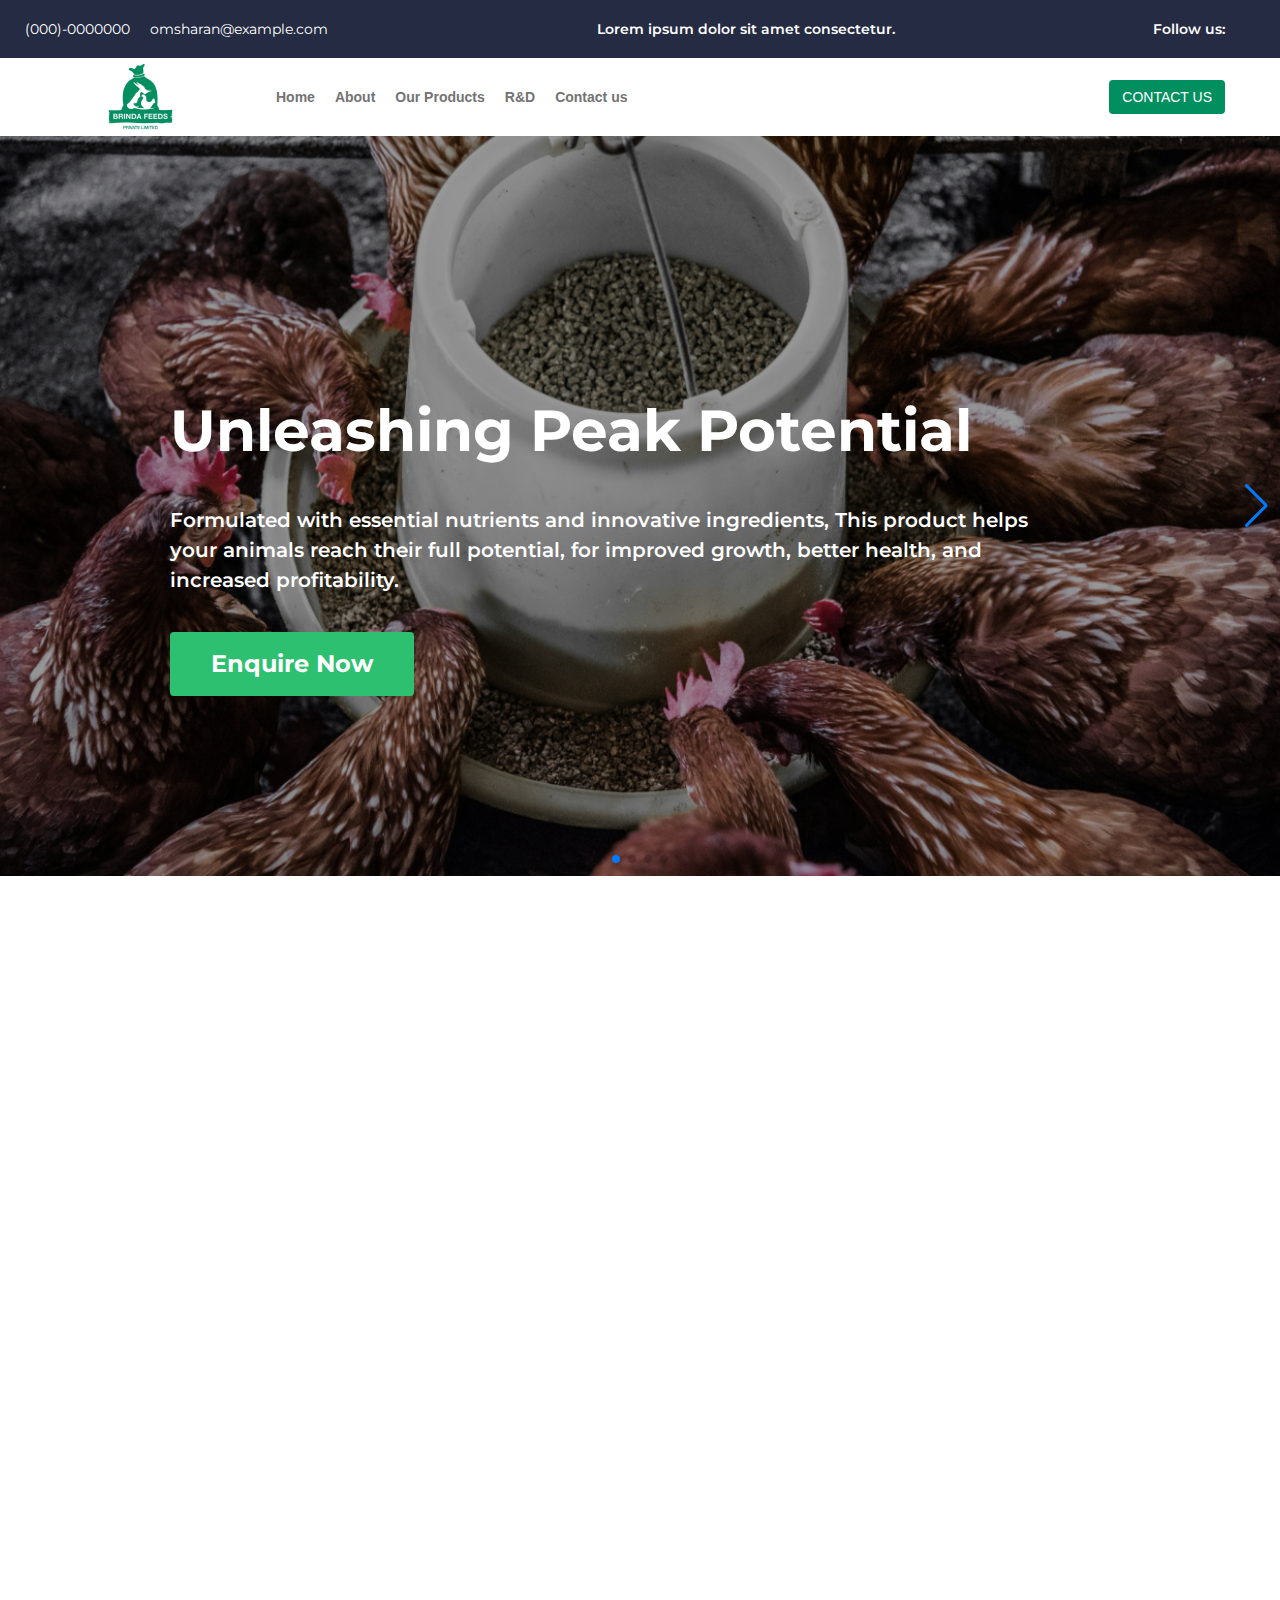
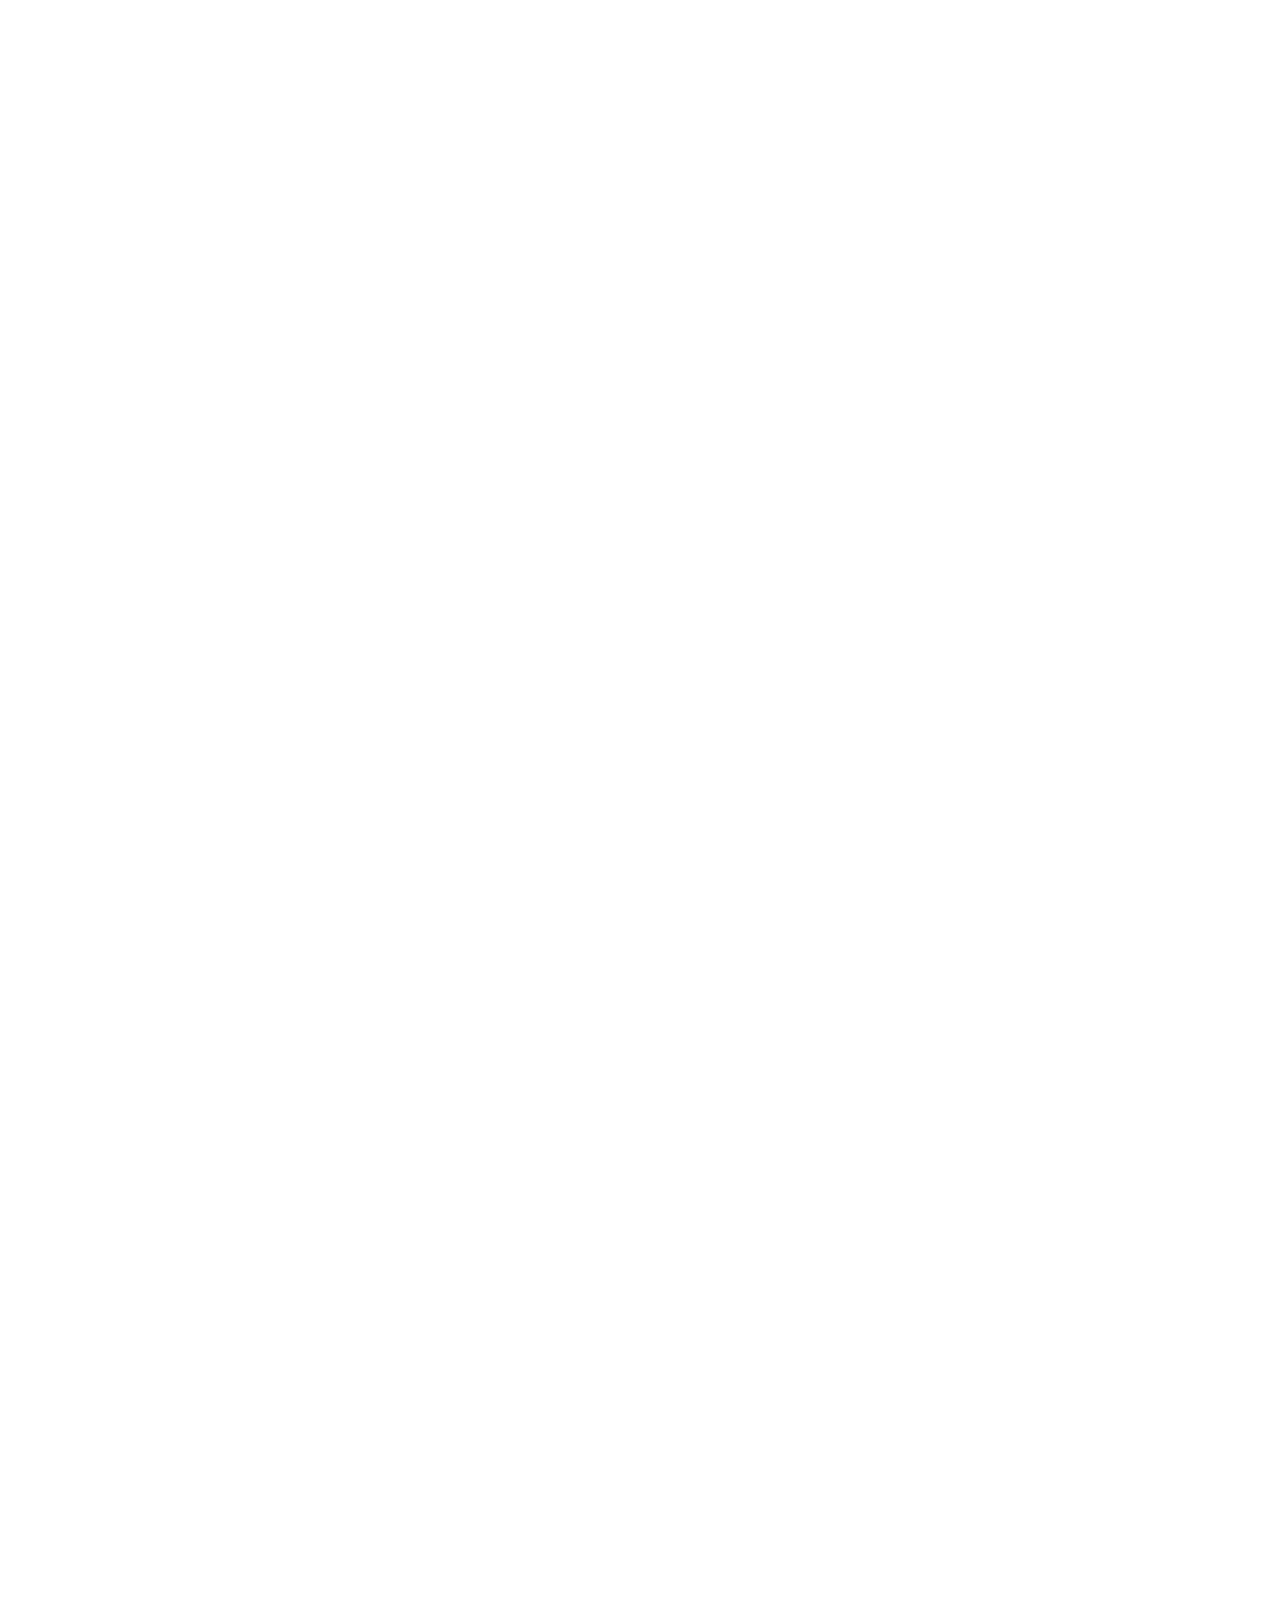
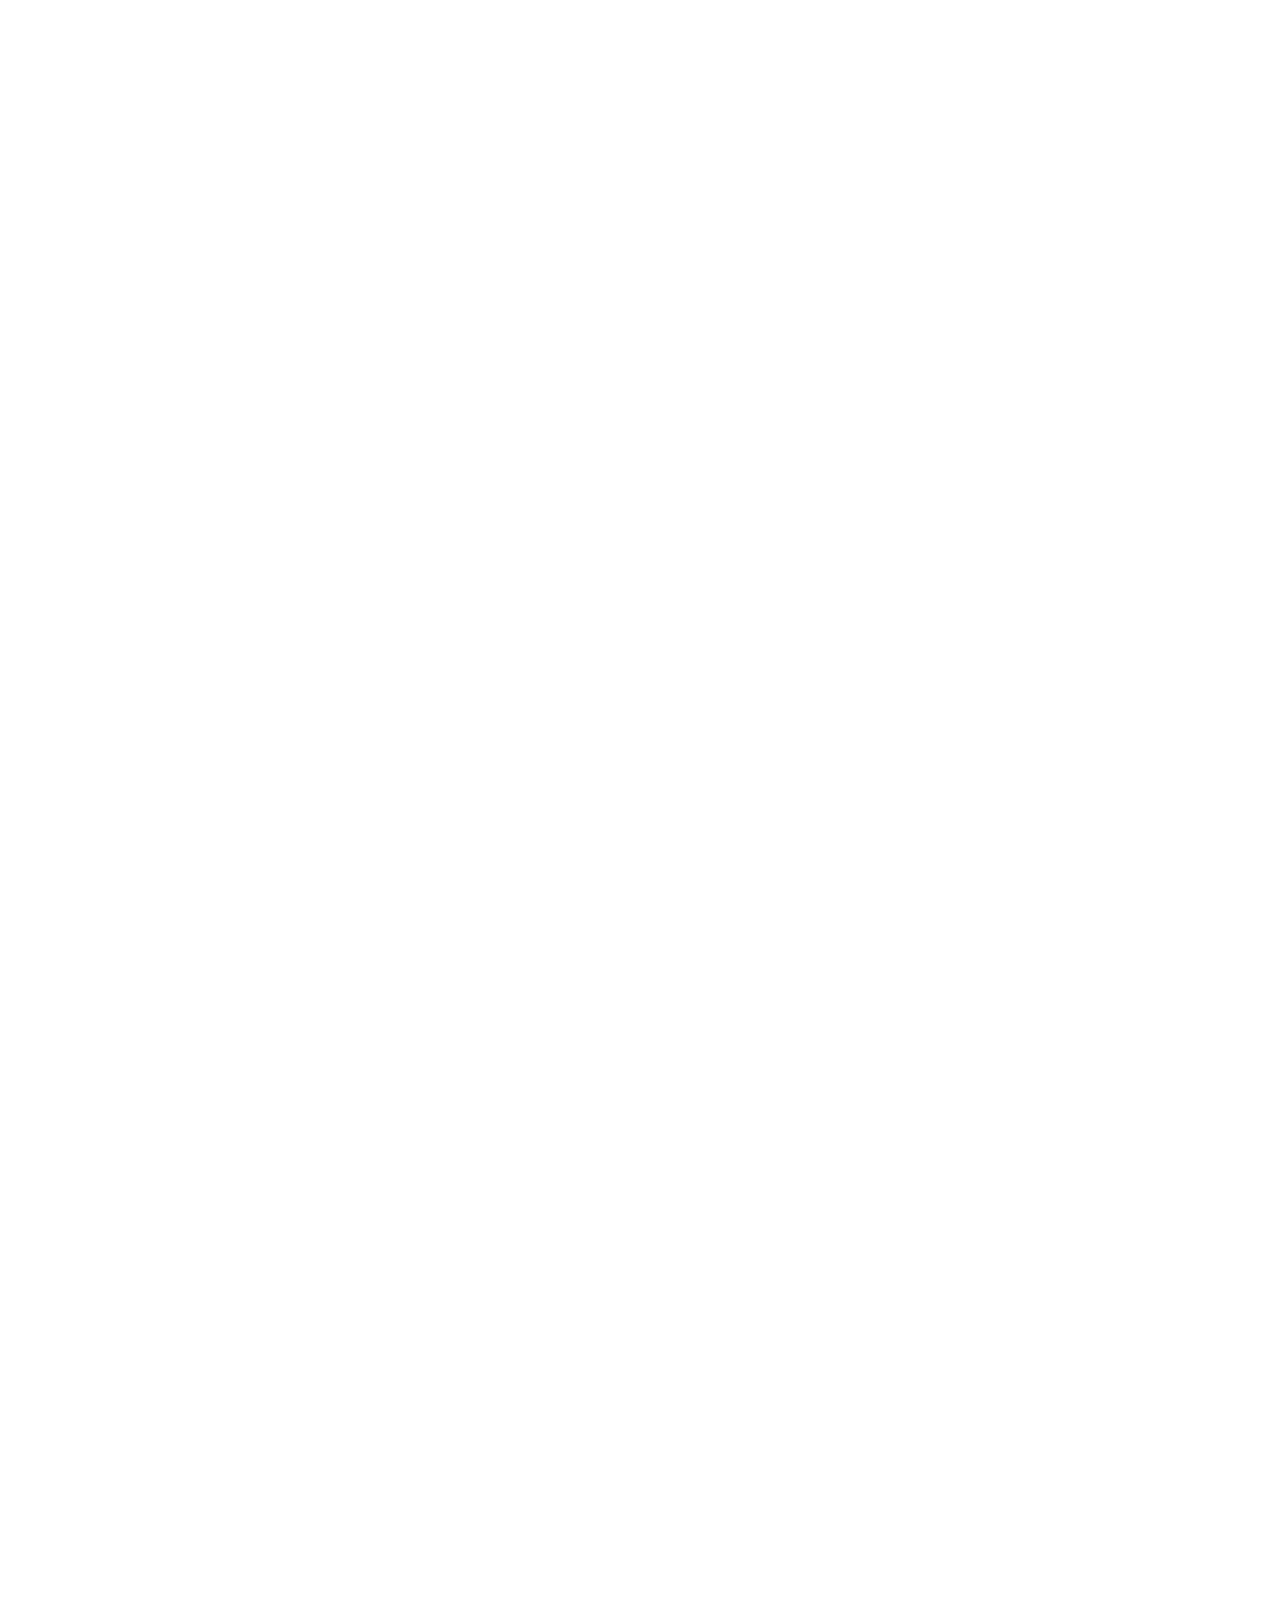
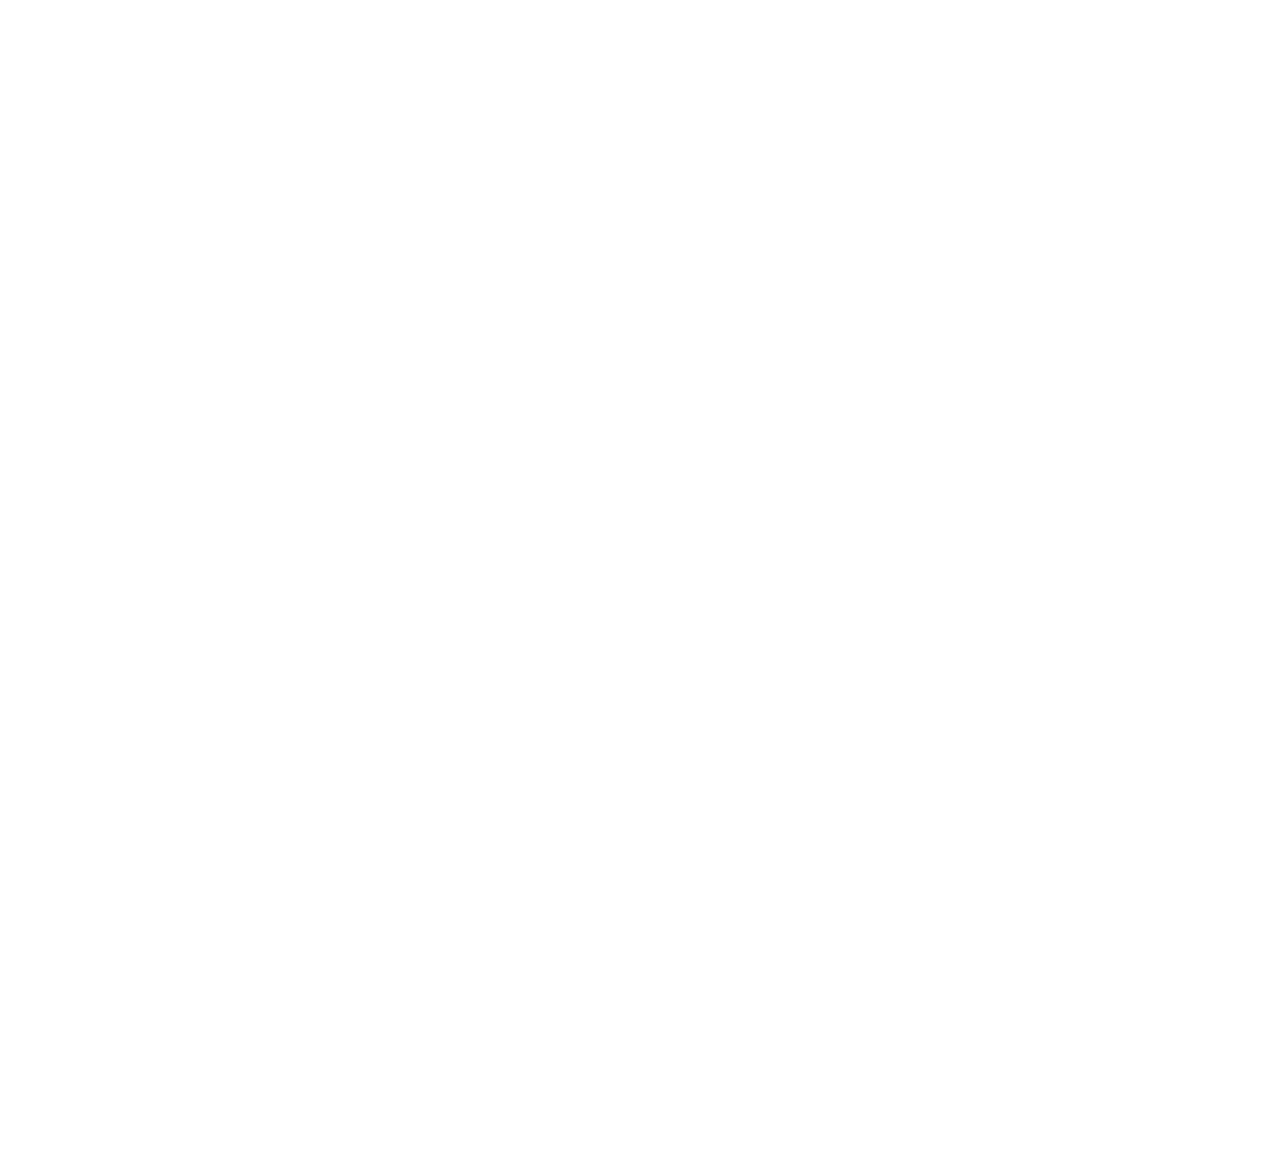
<file: potential.html>
<!DOCTYPE html>
<html lang="en">
  <head>
    <meta charset="UTF-8" />
    <meta name="viewport" content="width=device-width, initial-scale=1.0" />
    <link
      rel="stylesheet"
      href="https://cdn.jsdelivr.net/npm/bootstrap@3.3.7/dist/css/bootstrap.min.css"
      integrity="sha384-BVYiiSIFeK1dGmJRAkycuHAHRg32OmUcww7on3RYdg4Va+PmSTsz/K68vbdEjh4u"
      crossorigin="anonymous" />

    <!-- Optional theme -->

    <link rel="preconnect" href="https://fonts.googleapis.com" />
    <link rel="preconnect" href="https://fonts.gstatic.com" crossorigin />
    <link
      href="https://fonts.googleapis.com/css2?family=Lato:ital,wght@0,100;0,300;0,400;0,700;0,900;1,100;1,300;1,400;1,700;1,900&family=Montserrat:ital,wght@0,100..900;1,100..900&display=swap"
      rel="stylesheet" />
    <link
      rel="stylesheet"
      href="https://cdnjs.cloudflare.com/ajax/libs/font-awesome/6.6.0/css/all.min.css"
      integrity="sha512-Kc323vGBEqzTmouAECnVceyQqyqdsSiqLQISBL29aUW4U/M7pSPA/gEUZQqv1cwx4OnYxTxve5UMg5GT6L4JJg=="
      crossorigin="anonymous"
      referrerpolicy="no-referrer" />
    <link
      rel="stylesheet"
      href="https://cdn.jsdelivr.net/npm/swiper@11/swiper-bundle.min.css" />
    <link rel="stylesheet" href="style.css" />
    <link rel="stylesheet" href="potential.css" />
    <title>Brinda Feeds</title>
  </head>
  <body>
    <div class="head1">
      <div class="container">
        <div class="head1-content">
          <div class="head1-1">
            <div class="h1-div">
              <div class="icon">
                <i class="fa-solid fa-phone"></i>
              </div>
              <div class="t">(000)-0000000</div>
            </div>
            <div class="h1-div">
              <div class="icon">
                <i class="fa-regular fa-message"></i>
              </div>
              <div class="t">omsharan@example.com</div>
            </div>
          </div>
          <div class="head1-2">
            <p>Lorem ipsum dolor sit amet consectetur.</p>
          </div>
          <div class="head1-3">
            <div class="h3-1div">
              <p>Follow us:</p>
            </div>
            <div class="h3-2div">
              <i class="fa-brands fa-instagram"></i>
              <i class="fa-brands fa-facebook"></i>
              <i class="fa-brands fa-twitter"></i>
              <i class="fa-brands fa-youtube"></i>
            </div>
          </div>
        </div>
      </div>
    </div>
    <section class="header">
      <div class="container">
        <div class="header-container">
          <div class="navlist-section">
            <div class="navlogo">
              <a href="index.html"
                ><img src="assets/navbar-brand (1).png" alt=""
              /></a>
            </div>
            <div class="navcontent">
              <ul>
                <li><a href="#">Home</a></li>
                <li><a href="#">About</a></li>
                <li><a href="#">Our Products</a></li>
                <li><a href="#">R&D</a></li>
                <li><a href="#">Contact us</a></li>
              </ul>
            </div>
          </div>
          <div class="navbtn-section">
            <button type="button" class="btn">Contact us</button>
          </div>
        </div>
      </div>
    </section>
    <section class="first-part">
      <div class="swiper Swiperbrinda">
        <div class="swiper-wrapper">
          <div class="swiper-slide">
            <div class="brinda1">
              <div class="container">
                <div class="brindaheadings">
                  <h1>Unleashing Peak Potential</h1>
                  <h4>
                    Formulated with essential nutrients and innovative
                    ingredients, This product helps your animals reach their
                    full potential, for improved growth, better health, and
                    increased profitability.
                  </h4>
                </div>
                <div class="navbtn-section1">
                  <button type="button" class="btn">Enquire now</button>
                </div>
              </div>
            </div>
          </div>
          <div class="swiper-slide">
            <div class="brinda1">
              <div class="container">
                <div class="brindaheadings">
                  <h1>Unleashing Peak Potential</h1>
                  <h4>
                    Formulated with essential nutrients and innovative
                    ingredients, This product helps your animals reach their
                    full potential, for improved growth, better health, and
                    increased profitability.
                  </h4>
                </div>
                <div class="navbtn-section1">
                  <button type="button" class="btn">Enquire now</button>
                </div>
              </div>
            </div>
          </div>
          <div class="swiper-slide">
            <div class="brinda1">
              <div class="container">
                <div class="brindaheadings">
                  <h1>Unleashing Peak Potential</h1>
                  <h4>
                    Formulated with essential nutrients and innovative
                    ingredients, This product helps your animals reach their
                    full potential, for improved growth, better health, and
                    increased profitability.
                  </h4>
                </div>
                <div class="navbtn-section1">
                  <button type="button" class="btn">Enquire now</button>
                </div>
              </div>
            </div>
          </div>
          <div class="swiper-slide">
            <div class="brinda1">
              <div class="container">
                <div class="brindaheadings">
                  <h1>Unleashing Peak Potential</h1>
                  <h4>
                    Formulated with essential nutrients and innovative
                    ingredients, This product helps your animals reach their
                    full potential, for improved growth, better health, and
                    increased profitability.
                  </h4>
                </div>
                <div class="navbtn-section1">
                  <button type="button" class="btn">Enquire now</button>
                </div>
              </div>
            </div>
          </div>
          <div class="swiper-slide">
            <div class="brinda1">
              <div class="container">
                <div class="brindaheadings">
                  <h1>Unleashing Peak Potential</h1>
                  <h4>
                    Formulated with essential nutrients and innovative
                    ingredients, This product helps your animals reach their
                    full potential, for improved growth, better health, and
                    increased profitability.
                  </h4>
                </div>
                <div class="navbtn-section1">
                  <button type="button" class="btn">Enquire now</button>
                </div>
              </div>
            </div>
          </div>
          <div class="swiper-slide">
            <div class="brinda1">
              <div class="container">
                <div class="brindaheadings">
                  <h1>Unleashing Peak Potential</h1>
                  <h4>
                    Formulated with essential nutrients and innovative
                    ingredients, This product helps your animals reach their
                    full potential, for improved growth, better health, and
                    increased profitability.
                  </h4>
                </div>
                <div class="navbtn-section1">
                  <button type="button" class="btn">Enquire now</button>
                </div>
              </div>
            </div>
          </div>
        </div>
        <div class="swiper-button-next"></div>
        <div class="swiper-button-prev"></div>
        <div class="swiper-pagination"></div>
      </div>
    </section>
    <section class="second-part">
      <div class="container">
        <div class="second-partheadings">
          <h3>Product Name</h3>
          <p>Lorem ipsum dolor sit amet.</p>
        </div>
        <div class="second-partcontent">
          <h3>Description:</h3>
          <p>
            Lorem ipsum dolor sit amet consectetur. Sociis eu facilisi placerat
            iaculis bibendum nascetur mauris nec sed. Nec velit urna eu mattis
            egestas venenatis. Enim suspendisse in mauris egestas. Odio risus
            scelerisque arcu nunc lectus nunc. Purus amet fermentum habitant at
            consequat. Lectus urna pulvinar in risus turpis dui. Condimentum
            nunc dolor sed viverra massa scelerisque turpis mattis. Enim lacus
            et cras viverra vitae blandit risus vestibulum. Volutpat varius
            sagittis duis phasellus pellentesque. Aliquam tempor scelerisque in
            velit.
          </p>
        </div>
        <div class="second-partimage">
            <div class="part1">
                <img src="assets/tab-3-cover-1.jpg" alt="">
            </div>
            <div class="part2">
                <div class="img1">
                    <img src="assets/tab-3-cover-2.jpg" alt="">
                </div>
                <div class="img2">
                    <img src="assets/tab-3-cover-3.jpg" alt="">
                </div>
            </div>
        </div>
        <div class="secondlastpart">
            <h3>Additional Information:</h3>
            <h6>Lorem ipsum dolor sit amet consectetur adipisicing elit. Consequatur</h6>
            <h6>Lorem ipsum dolor sit amet consectetur adipisicing.</h6>
            <h6>Lorem ipsum dolor, sit amet consectetur adipisicing.</h6>
            <h6>Lorem ipsum dolor sit, amet consectetur adipisicing elit. Mollitia, quidem quisquam? Animi.</h6>
            <h6>Lorem, ipsum dolor sit amet </h6>
        </div>
      </div>
    </section>
    <section class="third-part">
      <div class="container">
        <div class="brinda3">
          <div class="brinda2content">
            <h4>Featured Products</h4>
            <h3>Bestseller Products</h3>
            <p style="margin-left: 215px">
              Our top selling and featured products
            </p>
          </div>
          <div class="swiper mySwiper">
            <div class="swiper-wrapper">
              <div class="swiper-slide">
                <div class="img">
                  <img src="assets/Product card.png" alt="" />
                </div>
              </div>
              <div class="swiper-slide">
                <div class="img">
                  <img src="assets/Product card.png" alt="" />
                </div>
              </div>
              <div class="swiper-slide">
                <div class="img">
                  <img src="assets/Product card.png" alt="" />
                </div>
              </div>
              <div class="swiper-slide">
                <div class="img">
                  <img src="assets/Product card.png" alt="" />
                </div>
              </div>
              <div class="swiper-slide">
                <div class="img">
                  <img src="assets/Product card.png" alt="" />
                </div>
              </div>
              <div class="swiper-slide">
                <div class="img">
                  <img src="assets/Product card.png" alt="" />
                </div>
              </div>
              <div class="swiper-slide">
                <div class="img">
                  <img src="assets/Product card.png" alt="" />
                </div>
              </div>
            </div>
            <div class="swiper-button-next"></div>
            <div class="swiper-button-prev"></div>
          </div>
        </div>
      </div>
    </section>
    <section class="fourth-part">
      <div class="container">
        <div class="brinda4">
          <div class="brinda4-img">
            <img src="assets/fourthpart.png" alt="" />
          </div>
          <div class="brinda4content">
            <h1>Why choose us?</h1>
            <p>
              Unmatched Results: Experience the difference with proven feed
              solutions for healthier animals and a more productive farm. <br />
              <br />
              Your Trusted Partner: We go beyond feed, offering expert support
              and innovative products for a thriving future.
            </p>
            <div class="navbtn-section2">
              <button type="button" class="btn">Contact now</button>
            </div>
          </div>
        </div>
      </div>
    </section>
    <section class="fifth-part">
      <div class="container">
        <div class="brinda5">
          <div class="brinda5headings">
            <h4>Testimonials</h4>
            <h3>Don’t Take our word for it</h3>
            <p>
              "I had the most incredible vacation experience thanks to the
              amazing team at XYZ Travel Agency! From the moment I contacted
              them, their friendly and knowledgeable staff helped me plan the
              perfect itinerary. They took care of every detail, from booking
              flights and accommodations to arranging local tours and
              activities.”
            </p>
            <div class="brindastars">
              <span class="fa fa-star checked"></span>
              <span class="fa fa-star checked"></span>
              <span class="fa fa-star checked"></span>
              <span class="fa fa-star checked"></span>
              <span class="fa fa-star checked"></span>
            </div>
          </div>

          <!-- Swiper JS -->
          <script src="https://cdn.jsdelivr.net/npm/swiper@11/swiper-bundle.min.js"></script>
        </div>
      </div>
    </section>
    <section class="sixth-part">
      <div class="container">
        <div class="brinda6">
          <div class="brinda6content">
            <div class="brinda6img">
              <img
                src="assets/asian-woman-man-with-winter-clothes 1.png"
                alt="" />
            </div>
            <div class="brinda6text">
              <h5>Linkedin</h5>
              <h2>Lorem ipsum dolor sit amet.</h2>
              <h4>
                Lorem ipsum dolor sit amet, consectetur adipisicing elit.
                Repudiandae?
              </h4>
              <div class="brinda6btn">
                <div class="btn1">
                  <button type="button" class="btn">Read more</button>
                </div>
                <div class="btn2">
                  <button type="button" class="btn">Contact us</button>
                </div>
              </div>
            </div>
          </div>
        </div>
      </div>
    </section>
    <section class="footer">
      <div class="container">
        <div class="brindafoot">
          <div class="brinda-foot1">
            <div class="brinda-logo">
              <img src="assets/navbar-brand (1).png" alt="" />
            </div>
            <div class="brinda-icons">
              <i class="fa-brands fa-instagram"></i>
              <i class="fa-brands fa-facebook"></i>
              <i class="fa-brands fa-twitter"></i>
            </div>
          </div>
          <hr class="full-width" />
        </div>
        <div class="brinda-foot2">
          <div class="brindafoot1">
            <h5>Company info</h5>
            <ul>
              <li><a href="#">About Us</a></li>
              <li><a href="#">Our Products</a></li>
              <li><a href="#">R&D</a></li>
              <li><a href="#">Contact Us</a></li>
            </ul>
          </div>
          <div class="brindafoot2">
            <img src="assets/Frame 1000004532.png" alt="" />
          </div>
          <div class="brindafoot3">
            <h5>Get in Touch</h5>
            <p>(000) 000-0000</p>

            <input type="email" placeholder="Your Email" />
            <div class="navbtn-section3">
              <button type="button" class="btn">Connect now</button>
            </div>
          </div>
        </div>
        <div class="brinda-foot3">
          <h5>Made With Love By OM All Right Reserved</h5>
        </div>
      </div>
    </section>

    <!-- Latest compiled and minified JavaScript -->
    <script
      src="https://cdnjs.cloudflare.com/ajax/libs/bootstrap/5.3.3/js/bootstrap.min.js"
      integrity="sha512-ykZ1QQr0Jy/4ZkvKuqWn4iF3lqPZyij9iRv6sGqLRdTPkY69YX6+7wvVGmsdBbiIfN/8OdsI7HABjvEok6ZopQ=="
      crossorigin="anonymous"
      referrerpolicy="no-referrer"></script>
    <script src="https://cdn.jsdelivr.net/npm/swiper@11/swiper-bundle.min.js"></script>

    <script src="script.js"></script>
  </body>
</html>
</file>
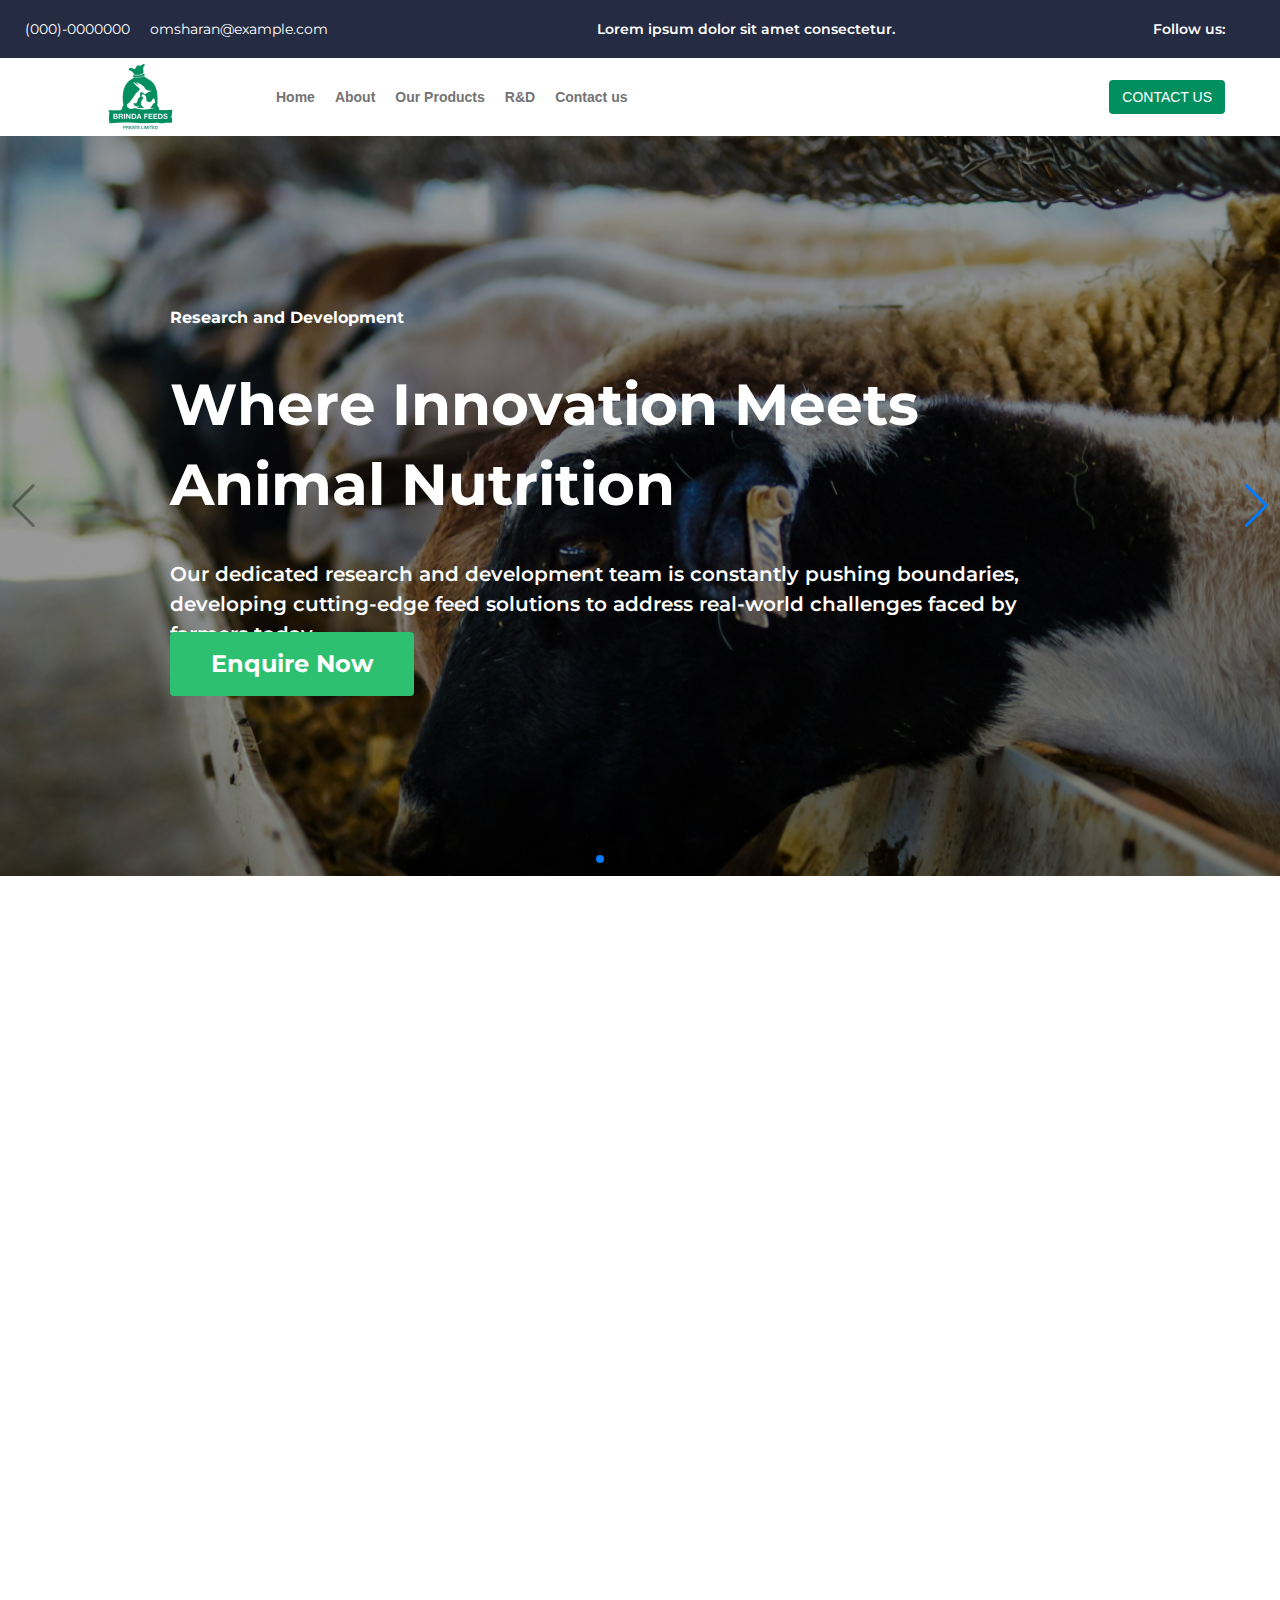
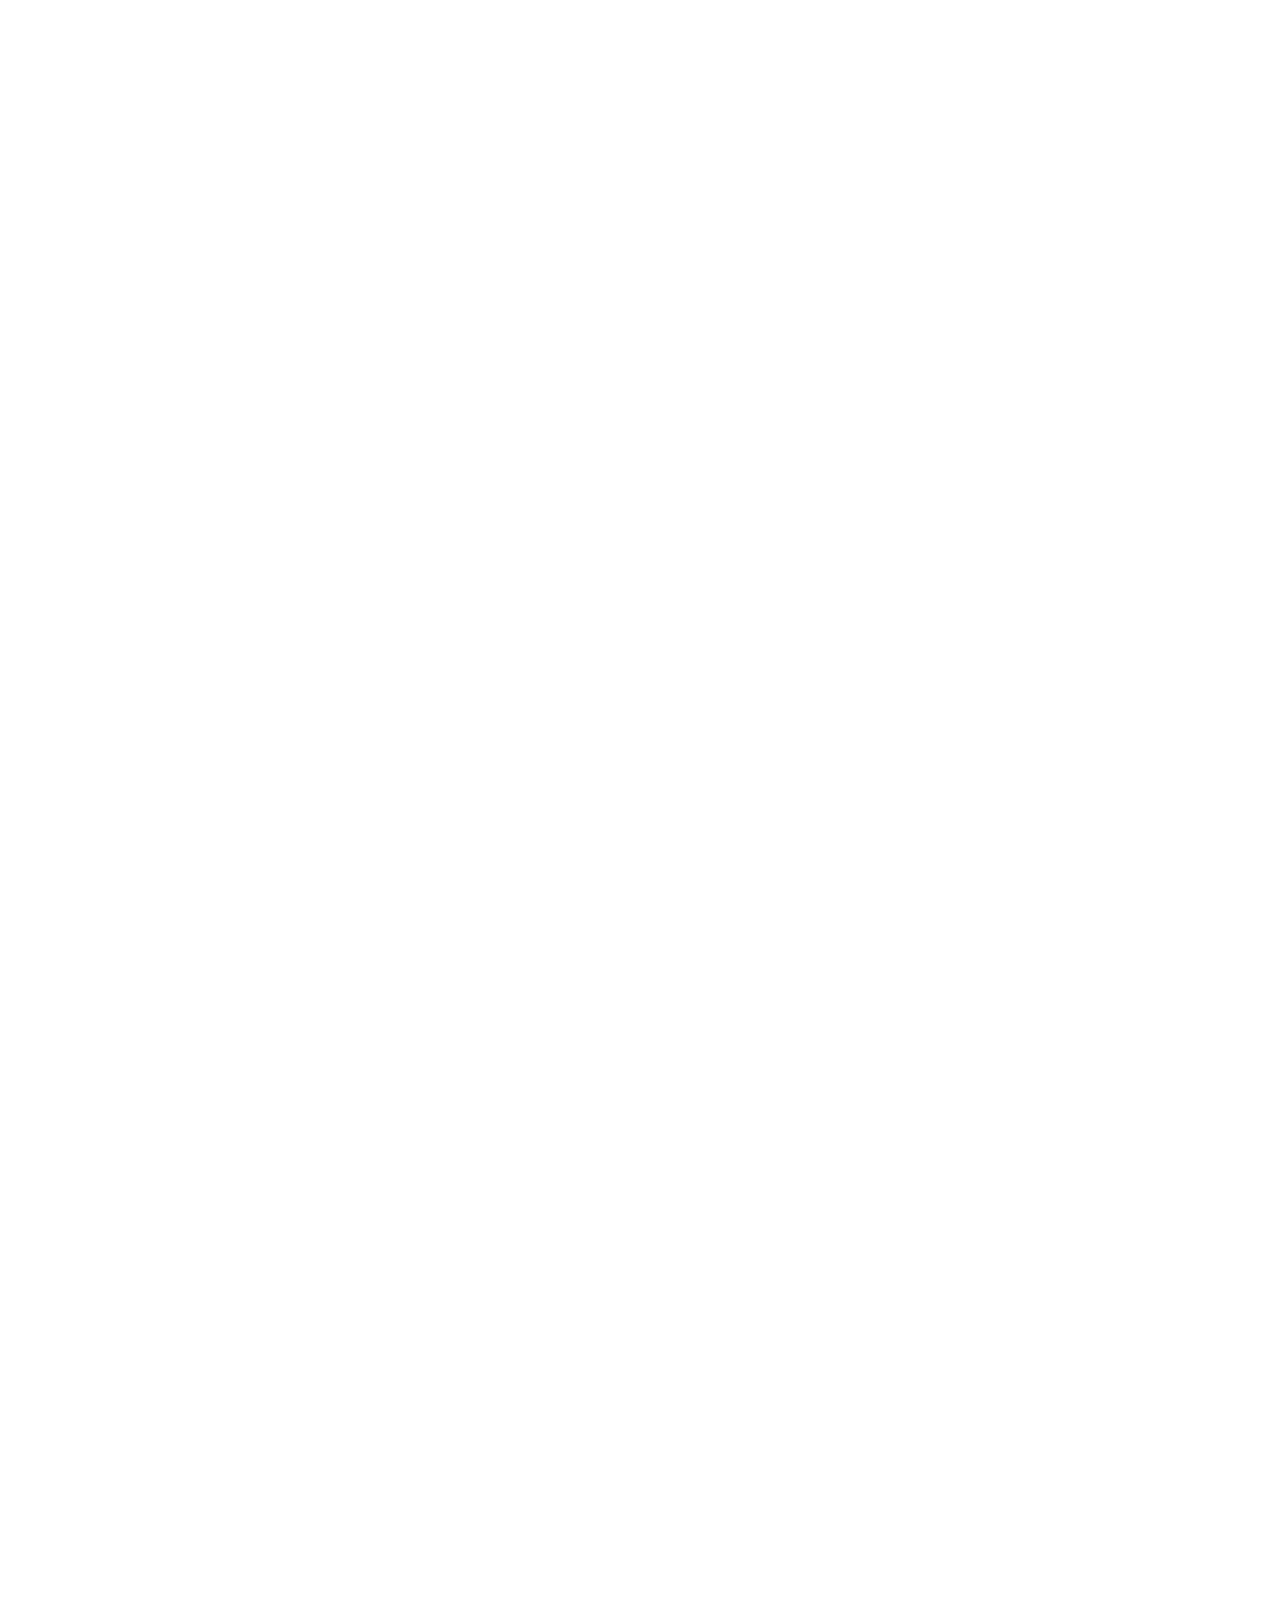
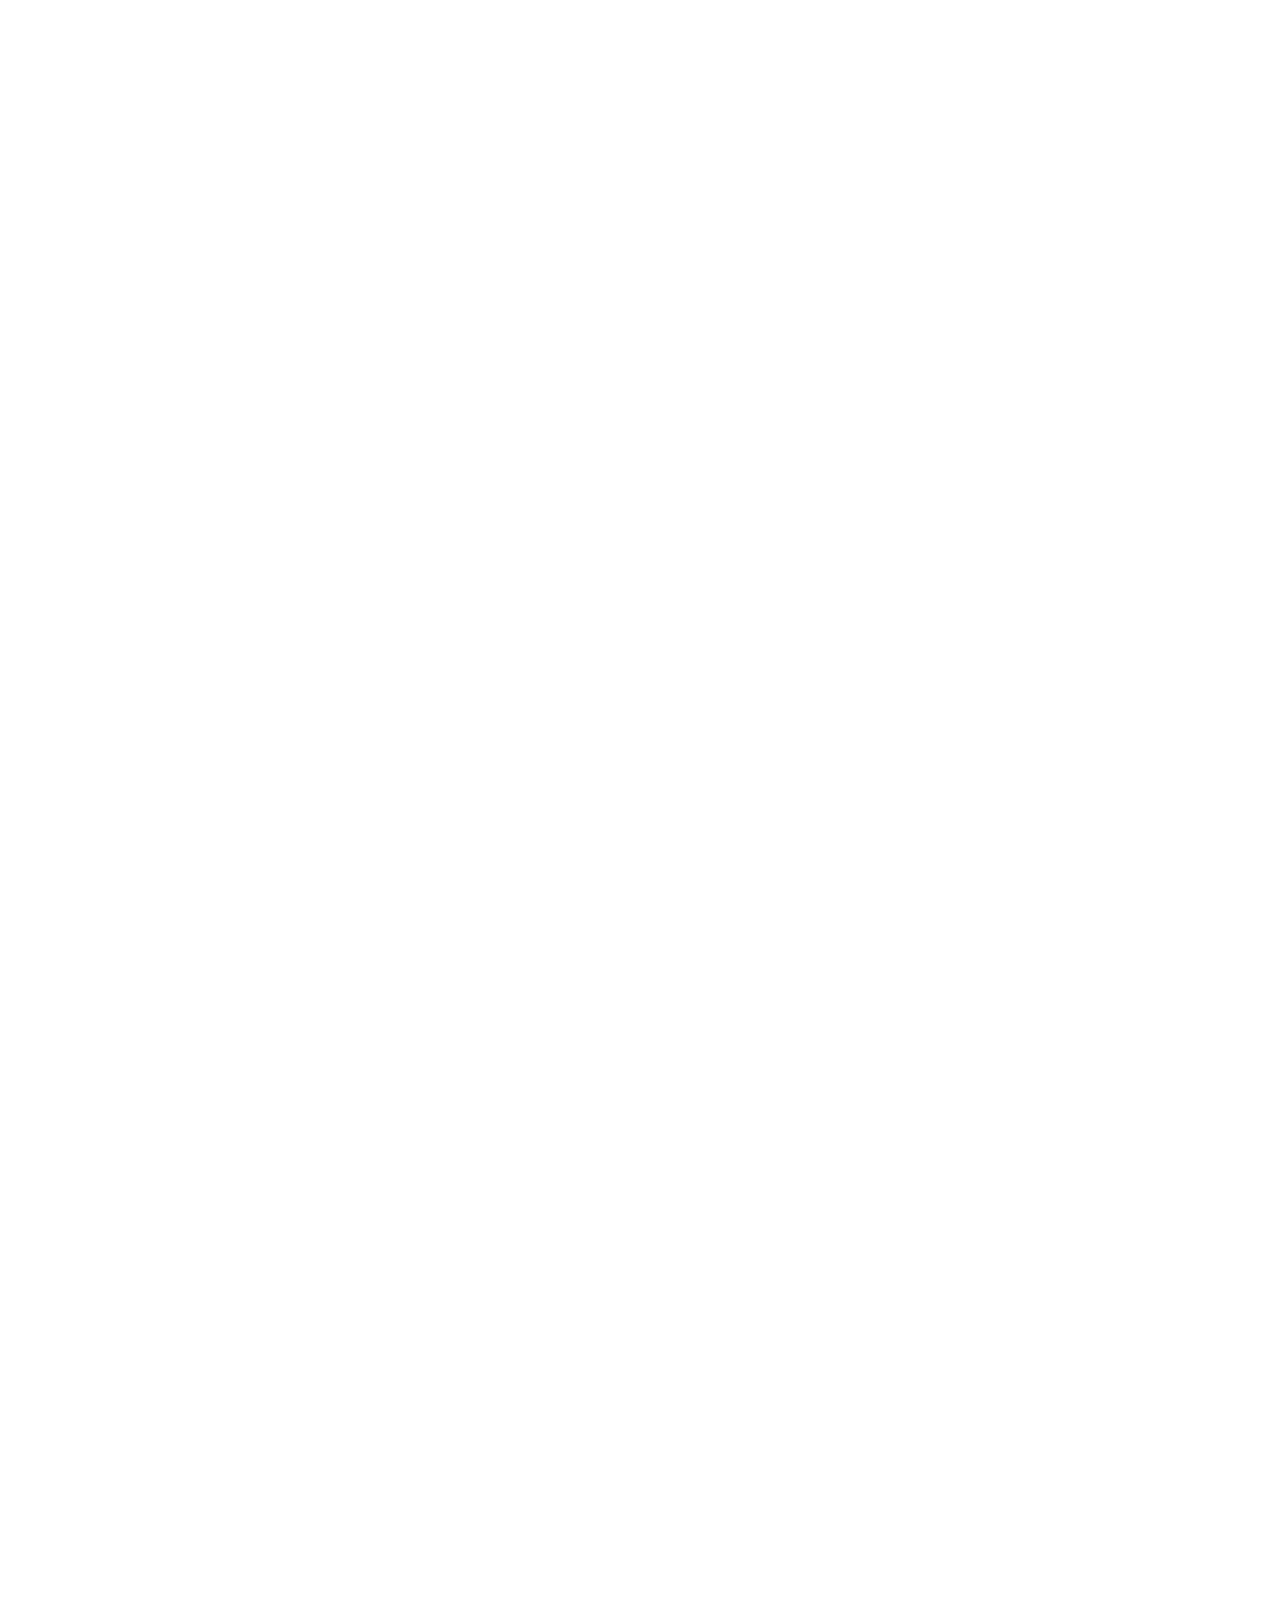
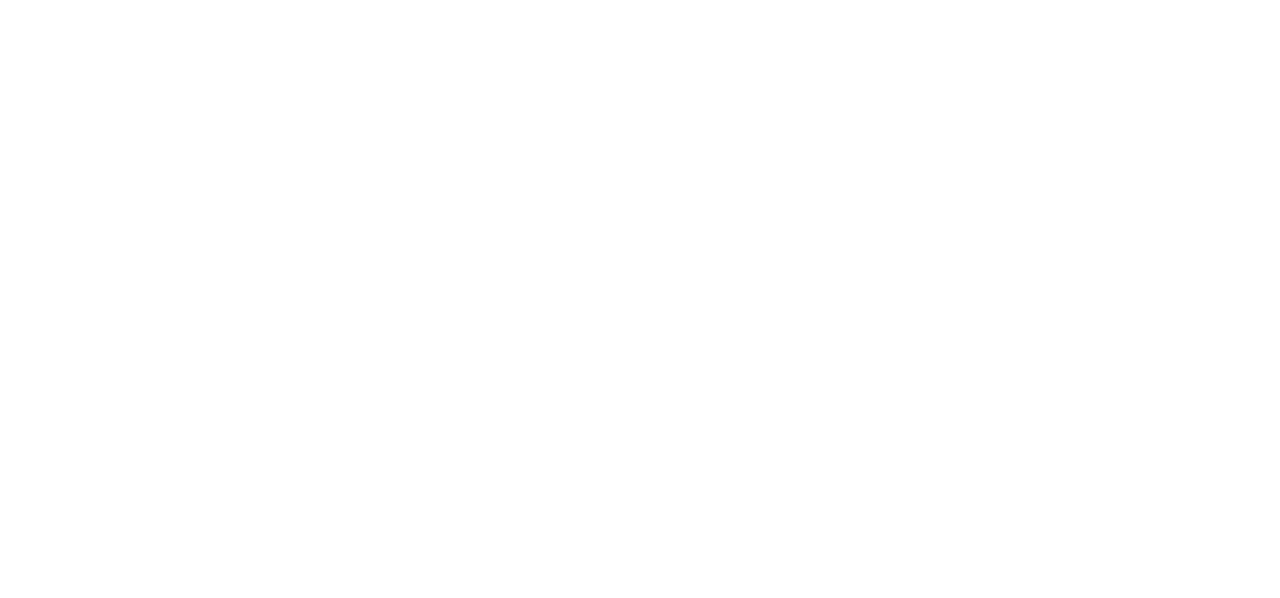
<file: rnd.html>
<!DOCTYPE html>
<html lang="en">
  <head>
    <meta charset="UTF-8" />
    <meta name="viewport" content="width=device-width, initial-scale=1.0" />
    <link
      rel="stylesheet"
      href="https://cdn.jsdelivr.net/npm/bootstrap@3.3.7/dist/css/bootstrap.min.css"
      integrity="sha384-BVYiiSIFeK1dGmJRAkycuHAHRg32OmUcww7on3RYdg4Va+PmSTsz/K68vbdEjh4u"
      crossorigin="anonymous" />

    <!-- Optional theme -->

    <link rel="preconnect" href="https://fonts.googleapis.com" />
    <link rel="preconnect" href="https://fonts.gstatic.com" crossorigin />
    <link
      href="https://fonts.googleapis.com/css2?family=Lato:ital,wght@0,100;0,300;0,400;0,700;0,900;1,100;1,300;1,400;1,700;1,900&family=Montserrat:ital,wght@0,100..900;1,100..900&display=swap"
      rel="stylesheet" />
    <link
      rel="stylesheet"
      href="https://cdnjs.cloudflare.com/ajax/libs/font-awesome/6.6.0/css/all.min.css"
      integrity="sha512-Kc323vGBEqzTmouAECnVceyQqyqdsSiqLQISBL29aUW4U/M7pSPA/gEUZQqv1cwx4OnYxTxve5UMg5GT6L4JJg=="
      crossorigin="anonymous"
      referrerpolicy="no-referrer" />
    <link
      rel="stylesheet"
      href="https://cdn.jsdelivr.net/npm/swiper@11/swiper-bundle.min.css" />
    <link rel="stylesheet" href="style.css" />
    <link rel="stylesheet" href="rnd.css">
    <title>Brinda Feeds</title>
  </head>
  <body>
    <div class="head1">
      <div class="container">
        <div class="head1-content">
          <div class="head1-1">
            <div class="h1-div">
              <div class="icon">
                <i class="fa-solid fa-phone"></i>
              </div>
              <div class="t">(000)-0000000</div>
            </div>
            <div class="h1-div">
              <div class="icon">
                <i class="fa-regular fa-message"></i>
              </div>
              <div class="t">omsharan@example.com</div>
            </div>
          </div>
          <div class="head1-2">
            <p>Lorem ipsum dolor sit amet consectetur.</p>
          </div>
          <div class="head1-3">
            <div class="h3-1div">
              <p>Follow us:</p>
            </div>
            <div class="h3-2div">
              <i class="fa-brands fa-instagram"></i>
              <i class="fa-brands fa-facebook"></i>
              <i class="fa-brands fa-twitter"></i>
              <i class="fa-brands fa-youtube"></i>
            </div>
          </div>
        </div>
      </div>
    </div>
    <section class="header">
      <div class="container">
        <div class="header-container">
          <div class="navlist-section">
            <div class="navlogo">
              <a href="index.html"
                ><img src="assets/navbar-brand (1).png" alt=""
              /></a>
            </div>
            <div class="navcontent">
              <ul>
                <li><a href="./index.html">Home</a></li>
                <li><a href="./about.html">About</a></li>
                <li><a href="#">Our Products</a></li>
                <li><a href="./rnd.html">R&D</a></li>
                <li><a href="./contact.html">Contact us</a></li>
              </ul>
            </div>
          </div>
          <div class="navbtn-section">
            <button type="button" class="btn">Contact us</button>
          </div>
        </div>
      </div>
    </section>
    <section class="first-part">
      <div class="swiper Swiperbrinda">
        <div class="swiper-wrapper">
          <div class="swiper-slide">
            <div class="brinda1">
              <div class="container">
                <div class="brindaheadings">
                  <h5>Research and Development</h5>
                  <h1>Where Innovation Meets Animal Nutrition</h1>
                  <h4>
                    Our dedicated research and development team is constantly pushing boundaries, developing cutting-edge feed solutions to address real-world challenges faced by farmers today.
                  </h4>
                </div>
                <div class="navbtn-section1">
                  <button type="button" class="btn">Enquire now</button>
                </div>
              </div>
            </div>
          </div>
          <div class="swiper-slide">
            <div class="brinda1">
              <div class="container">
                <div class="brindaheadings">
                  <h5>Research and Development</h5>
                  <h1>Where Innovation Meets Animal Nutrition</h1>
                  <h4>
                    Our dedicated research and development team is constantly pushing boundaries, developing cutting-edge feed solutions to address real-world challenges faced by farmers today.
                  </h4>
                </div>
                <div class="navbtn-section1">
                  <button type="button" class="btn">Enquire now</button>
                </div>
              </div>
            </div>
          </div>
          <div class="swiper-slide">
            <div class="brinda1">
              <div class="container">
                <div class="brindaheadings">
                  <h5>Research and Development</h5>
                  <h1>Where Innovation Meets Animal Nutrition</h1>
                  <h4>
                    Our dedicated research and development team is constantly pushing boundaries, developing cutting-edge feed solutions to address real-world challenges faced by farmers today.
                  </h4>
                </div>
                <div class="navbtn-section1">
                  <button type="button" class="btn">Enquire now</button>
                </div>
              </div>
            </div>
          </div>
          <div class="swiper-slide">
            <div class="brinda1">
              <div class="container">
                <div class="brindaheadings">
                  <h5>Research and Development</h5>
                  <h1>Where Innovation Meets Animal Nutrition</h1>
                  <h4>
                    Our dedicated research and development team is constantly pushing boundaries, developing cutting-edge feed solutions to address real-world challenges faced by farmers today.
                  </h4>
                </div>
                <div class="navbtn-section1">
                  <button type="button" class="btn">Enquire now</button>
                </div>
              </div>
            </div>
          </div>
          <div class="swiper-slide">
            <div class="brinda1">
              <div class="container">
                <div class="brindaheadings">
                  <h5>Research and Development</h5>
                  <h1>Where Innovation Meets Animal Nutrition</h1>
                  <h4>
                    Our dedicated research and development team is constantly pushing boundaries, developing cutting-edge feed solutions to address real-world challenges faced by farmers today.
                  </h4>
                </div>
                <div class="navbtn-section1">
                  <button type="button" class="btn">Enquire now</button>
                </div>
              </div>
            </div>
          </div>
          <div class="swiper-slide">
            <div class="brinda1">
              <div class="container">
                <div class="brindaheadings">
                  <h5>Research and Development</h5>
                  <h1>Where Innovation Meets Animal Nutrition</h1>
                  <h4>
                    Our dedicated research and development team is constantly pushing boundaries, developing cutting-edge feed solutions to address real-world challenges faced by farmers today.
                  </h4>
                </div>
                <div class="navbtn-section1">
                  <button type="button" class="btn">Enquire now</button>
                </div>
              </div>
            </div>
          </div>
          
        </div>
        <div class="swiper-button-next"></div>
        <div class="swiper-button-prev"></div>
        <div class="swiper-pagination"></div>
      </div>
    </section>
    <section class="second-part">
        <div class="container">
            <div class="second-content">
                <div class="second-img">
                  <img src="assets/rnd1.png" alt="">
                </div>
                <div class="second-text">
                  <h5>Best Raw Material</h5>
                  <h2>Selection of best quality raw materials</h2>
                  <p>Our quality control and analysis lab is equipped with facilities for comprehensive testing of raw materials which lays down the foundation for good quality animal feed manufacturing.</p>
                </div>
            </div>
        </div>
    </section>
    <section class="third-part">
            <div class="third-content">
              <div class="third-text">
                  <h5>Finished Goods</h5>
                  <h2>Timely monitoring of finished goods</h2>
                  <p>Routine inspection of final feed products is our fundamental principle for providing consistent quality and superior performance to our customers.</p>
                </div>
                <div class="third-img">
                  <img src="assets/rnd3.png" alt="">
                </div>
                
            </div>
        </div>
    </section>

    <section class="second-part">
        <div class="container">
            <div class="second-content">
                <div class="second-img">
                  <img src="assets/brinda3.png" alt="">
                </div>
                <div class="second-text">
                  <h5>Feed Formation</h5>
                  <h2>Technical Feed Formulation</h2>
                  <p>With technical know-how and perfect art of balancing, our team of highly skilled animal nutritionists is well experienced to formulate animal rations according to their dynamic requirements.</p>
                </div>
            </div>
        </div>
    </section>
    <section class="third-part">
            <div class="third-content">
              <div class="third-text">
                  <h5>Customer Service</h5>
                  <h2>Additional Services for Customers</h2>
                  <p>Our team is committed to provide technical assistance and farm related services to our customers round the clock for their benefit and maximum profit.</p>
                </div>
                <div class="third-img">
                  <img src="assets/rnd4.png" alt="">
                </div>
                
            </div>
        </div>
    </section>
<section class="fifth-part">
      <div class="container">
        <div class="brinda5">
          <div class="brinda5headings">
            <h4>Testimonials</h4>
            <h3>Don’t Take our word for it</h3>
            <p>
              "I had the most incredible vacation experience thanks to the
              amazing team at XYZ Travel Agency! From the moment I contacted
              them, their friendly and knowledgeable staff helped me plan the
              perfect itinerary. They took care of every detail, from booking
              flights and accommodations to arranging local tours and
              activities.”
            </p>
            <div class="brindastars">
                <span class="fa fa-star checked"></span>
                <span class="fa fa-star checked"></span>
                <span class="fa fa-star checked"></span>
                <span class="fa fa-star checked"></span>
                <span class="fa fa-star checked"></span>

            </div>
          </div>
          

  <!-- Swiper JS -->
  
        </div>
      </div>
    </section>
    <section class="sixth-part">
      <div class="container">
        <div class="brinda6">
          <div class="brinda6content">
            <div class="brinda6img">
              <img
                src="assets/asian-woman-man-with-winter-clothes 1.png"
                alt="" />
            </div>
            <div class="brinda6text">
              <h5>Linkedin</h5>
              <h2>Lorem ipsum dolor sit amet.</h2>
              <h4>
                Lorem ipsum dolor sit amet, consectetur adipisicing elit.
                Repudiandae?
              </h4>
              <div class="brinda6btn">
                <div class="btn1">
                  <button type="button" class="btn">Read more</button>
                </div>
                <div class="btn2">
                  <button type="button" class="btn">Contact us</button>
                </div>
              </div>
            </div>
          </div>
        </div>
      </div>
    </section>
    <section class="footer">
      <div class="container">
        <div class="brindafoot">
          <div class="brinda-foot1">
            <div class="brinda-logo">
              <img src="assets/navbar-brand (1).png" alt="" />
            </div>
            <div class="brinda-icons">
              <i class="fa-brands fa-instagram"></i>
              <i class="fa-brands fa-facebook"></i>
              <i class="fa-brands fa-twitter"></i>
            </div>
          </div>
          <hr class="full-width" />
        </div>
        <div class="brinda-foot2">
          <div class="brindafoot1">
            <h5>Company info</h5>
            <ul>
              <li><a href="#">About Us</a></li>
              <li><a href="#">Our Products</a></li>
              <li><a href="#">R&D</a></li>
              <li><a href="#">Contact Us</a></li>
            </ul>
          </div>
          <div class="brindafoot2">
            <img src="assets/Frame 1000004532.png" alt="" />
          </div>
          <div class="brindafoot3">
            <h5>Get in Touch</h5>
            <p>(000) 000-0000</p>

            <input type="email" placeholder="Your Email" />
            <div class="navbtn-section3">
              <button type="button" class="btn">Connect now</button>
            </div>
          </div>
        </div>
        <div class="brinda-foot3">
          <h5>Made With Love By OM All Right Reserved</h5>
        </div>
      </div>
    </section>

    <!-- Latest compiled and minified JavaScript -->
    <script
      src="https://cdnjs.cloudflare.com/ajax/libs/bootstrap/5.3.3/js/bootstrap.min.js"
      integrity="sha512-ykZ1QQr0Jy/4ZkvKuqWn4iF3lqPZyij9iRv6sGqLRdTPkY69YX6+7wvVGmsdBbiIfN/8OdsI7HABjvEok6ZopQ=="
      crossorigin="anonymous"
      referrerpolicy="no-referrer"></script>

    <script src="https://cdn.jsdelivr.net/npm/swiper@11/swiper-bundle.min.js"></script>

    <script src="script.js"></script>
  </body>
</html>
</file>
<file: style.css>
*
{
    padding: 0;
    margin: 0;
    box-sizing: border-box;
}
html,body{
    height: 100%;
    width: 100%;
    overflow-x: hidden;
}
:root{
    --blue-color:#252B42;
    --green-color:#2DC071;
    --cyan-color: #23856D;
    --blue-text-color:#0E3D4D;
    --white-color:#fff;
    --greyish-color:#737373;
    --btn-color:#018F5F


}

.disclamer{
    width: 100vw;
    height: 100vh;
    background-color: #000000d6;
    position: fixed;
    z-index: 999;
    display: flex;
    align-items: center;
    justify-content: center;
    /* top: 50%;
    left: 50%;
    transform: translate(-50%, -50%); */
}

.disclamer h3{
    font-size: 30px;
    color: white;
    margin: 20px 30px;
    text-align: center;
}


p{
    margin:0;
}
.head1
{
    background-color: var(--blue-color);
    height: 58px;
    color: var(--white-color);
    
}
.container
{
    height: 100%;
    width: 100%;
}
.head1-1
{
    display: flex;
    align-items: center;
    justify-content: space-evenly;
}
.h1-div
{
    display: flex;
    align-items: center;
    justify-content: space-evenly;
    font-family: "Montserrat", sans-serif;
}
.head1-2
{
    font-weight: 600;
    
}
.head1-3
{
    
    display: flex;
    align-items: center;
    justify-content: space-between;
}
.head1-content
{
    height: 100%;
    display: flex;
    align-items: center;
    justify-content: space-between;
    font-family: "Montserrat", sans-serif;
    
}
.h3-1div
{
    font-weight: 600;
}
.h3-2div
{
    color: var(--white-color);
    font-family: "Montserrat", sans-serif;
    
}
.t
{
    margin:0 10px;
}
.fa-brands
{
    margin-left: 10px;
}
.header
{
    height: 78px;
    background-color: var(--white-color);
}
.header-container
{
    display: flex;
    align-items: center;
    justify-content: space-between;
    
    height: 100%;
}
.navlist-section
{
    display: flex;
    align-items: center;
    justify-content: space-evenly;
}
.navbtn-section button
{
    background-color: var(--btn-color);
    color: var(--white-color);
    text-transform: uppercase;
    margin-right: 40px;
}
.navcontent{
    margin-top: 10px;
}
.navcontent ul{
    display: flex;
    align-items: center;
    justify-content: space-evenly;
    text-decoration: none;
    list-style: none;
    color: var(--greyish-color);
}
.navcontent ul li a
{
    display: flex;
    align-items: center;
    justify-content: space-evenly;
    color: var(--greyish-color);
    text-decoration: none;
    font-weight: 550;
    padding: 0 10px;
}
.swiper {
      width: 100%;
      height: 100%;
    }

    .swiper-slide {
      text-align: center;
      font-size: 18px;
      background: #fff;
      display: flex;
      justify-content: center;
      align-items: center;
    }

    .swiper-slide img {
      display: block;
      width: 100%;
      height: 100%;
      object-fit: cover;
    }
.brinda1
{
    background: url('assets/shop-hero-1-product-slide-1.jpg');
    background-repeat: no-repeat;
    background-position: center;
    background-size: cover;
    height: 740px;
    width: 100%;
    position: relative;
}
.navbtn-section1 button
{
    background-color: var(--green-color);
    color: var(--white-color);
    text-transform: capitalize;
    margin-right: 40px;
    padding: 15px 40px;
    font-size: 24px;
    line-height: 32px;
    font-family: "Montserrat", sans-serif;
    font-weight: 700;
}
.brindaheadings
{
    color: var(--white-color);
    position: absolute;
    margin-top: 160px;
    left: 170px;
}
.navbtn-section1
{
    position: absolute;
    left: 170px;
    bottom: 180px;
}
.brindaheadings h5{
    font-weight: 700;
    font-size: 16px;
    font-family: "Montserrat", sans-serif;
    line-height: 24px;
    text-align: left;
    }
.brindaheadings h1{
    font-size: 58px;
    font-weight: 700;
    font-family: "Montserrat", sans-serif;
    line-height: 80px;
    width: 51%;
    margin-top: 35px;
    text-align: left;

}
.brindaheadings h4{
    font-family: "Montserrat", sans-serif;
    font-weight: 600;
    font-size: 20px;
    line-height: 30px;
    margin-top: 34px;
    text-align: left;
}
.second-part
{
    height: 770px;
}
.brinda2content
{
    margin-top: 122px;
    margin-left: 420px;
}
.brinda2content h3{
    text-transform: uppercase;
    margin-left: 200px;
    font-weight: 700;
    font-size: 24px;
    line-height: 32px;
    font-family: "Montserrat", sans-serif;
}
.brinda2content h4{
    font-weight: 400;
    font-family: "Montserrat", sans-serif;
    font-size: 20px;
    line-height: 30px;
    color: var(--greyish-color);
    margin-left: 250px;
}
.brinda2content p
{
    font-family: "Montserrat", sans-serif;
    font-weight: 400;
    font-size: 14px;
    line-height: 20px;
    margin-left: 130px;
}
.brida2images
{
    margin-left: 196px;
    height: 500px;
    margin-top: 48px;
    display: flex;
    align-items: center;
    
    position: relative;
}
.brida2firstpart
{
    margin-right: 20px;
}
.brida2-1p
{
    width: 100%;
    margin-bottom: 20px;
    position: relative;
    margin-top: 15px;
}
.image-container {
    position: relative;
}

.image-container img {
    width: 100%;
    display: block;
}

.overlay {
        position: absolute;
    bottom: 45px;
    left: 45px;
    width: 200px;
    height: 50px;
    display: flex;
    align-items: center;
    justify-content: center;
    background-color: var(--white-color);
    color: var(--blue-color);
    font-family: "Montserrat", sans-serif;
    font-size: 18px;
    line-height: 24px;
    font-weight: 700;
    text-transform: uppercase;
    text-align: center;
}
.third-part
{
    height: 887px;
    
}
.brinda3
{
    height: 600px;
}
.brinda3 .swiper
{
    width: 80%;
    height: 80%;
    margin-top: 100px;
}
.brinda3 .swiper-slide
{
    background: transparent;
}
.brinda3 .swiper-slide img {
      display: block;
      width: 90%;
      height: 90%;
      object-fit: cover;
    }
.brinda3 .swiper-button-next ,.swiper-button-prev
{
    color: #000;
}

.fourth-part
{
    height: 766px;
    background-color: var(--cyan-color);
}
.brinda4
{
    position: relative;
}
.brinda4-img
{
    position: absolute;
    top: 150px;
    right: 0;
}
.brinda4content
{
    margin-top: 106px;
    margin-left: 140px;
}
.brinda4content h1{
    font-weight: 700;
    font-family: "Montserrat", sans-serif;
    font-size: 58px;
    line-height: 80px;
    color: var(--white-color);
}
.brinda4content p{
    width: 341px;
    height: 140px;
    font-size: 14px;
    line-height: 20px;
    font-family: "Montserrat", sans-serif;
    color: var(--white-color);
}
.navbtn-section2
{
    margin-top: 40px;
}
.navbtn-section2 button{
    background-color: var(--green-color);
    color: var(--white-color);
    text-transform: capitalize;
    margin-right: 40px;
    padding: 15px 40px;
    font-size: 24px;
    line-height: 32px;
    font-family: "Montserrat", sans-serif;
    font-weight: 700;
}
.sixth-part
{
    height: 652px;
}
.brinda6img
{
    margin-top: 50px;
    margin-left: 133px;
}
.brinda6img img{
    width: 80%;
}
.brinda6content
{
    display: flex;
    align-items: center;
    justify-content: center;
}
.brinda6text h5{
    font-family: "Montserrat", sans-serif;
    font-weight: 400;
    font-size: 16px;
    line-height: 24px;
    color: var(--greyish-color);
}
.brinda6text h2{
    font-size: 40px;
    line-height: 50px;
    font-weight: 700;
    font-family: "Montserrat", sans-serif;
    width: 458px;
}
.brinda6text h4{
    font-family: "Montserrat", sans-serif;
    font-weight: 400;
    font-size: 20px;
    line-height: 30px;
    color: var(--greyish-color);
    width: 375px;
}
.brinda6btn
{
    display: flex;
    align-items: center;
    justify-content: start;
    
}
.btn1 button
{
    background-color: var(--green-color);
    color: white;
    padding: 15px 40px;
    font-weight: 600;
    margin-right: 20px;
}
.btn2 button{
    background-color: var(--white-color);
    color: var(--green-color);
    border: 1px solid var(--green-color);
    padding: 15px 40px;
    font-weight: 600;
}
.footer
{
    height: 488px;
    
}
.brinda-foot1
{
    height: 158px;
    display: flex;
    align-items: center;
    justify-content: space-between;
    margin: 0 95px;
}
.brinda-icons i
{
    color: royalblue;
    font-size: 24px;
    padding-right: 20px;
}
.full-width

{
    width: 80%;
    margin-right: 20px;
    border: 0;
    height: 2px; /* Adjust the thickness */
    background-color: black;
    opacity: 0.5;
    margin: 0 13%;
    
}
.brindafoot2
{
    height: 173px;
}
.brinda-foot2
{
    display: flex;
    align-items: center;
    justify-content: space-evenly;
    margin-top: 80px;
}
.brindafoot1 h5{
    font-family: "Montserrat", sans-serif;
    font-weight: 700;
    font-size: 16px;
    line-height: 24px;
    color: var(--blue-color);
}
.brindafoot1 ul li a{
    text-decoration: none;
    color: var(--greyish-color);
    font-family: "Montserrat", sans-serif;
    font-size: 14px;
    line-height: 24px;
    font-weight: 700;
}
.brindafoot1 ul li
{
    list-style: none;
    margin-bottom: 10px;
}
.brindafoot3 h5{
    font-family: "Montserrat", sans-serif;
    font-weight: 700;
    font-size: 16px;
    line-height: 24px;
    color: var(--blue-color);
}
.brindafoot3 p{
    font-family: "Montserrat", sans-serif;
    font-size: 14px;
    line-height: 24px;
    color: var(--greyish-color);
    font-weight: 600;
    margin-top: 20px;
}
.fifth-part
{
    height: 760px;
}
input[type="email"]::placeholder
{
    font-family: "Montserrat", sans-serif;
    font-size: 16px;
    line-height: 24px;
    color: var(--greyish-color);
    font-weight: 700;
    margin-top: 20px;
    text-align: center;
}
input[type="email"]
{
    height: 58px;
    width: 221px;
    margin-top: 30px;
}
.navbtn-section3 button{
    background-color: var(--green-color);
    color: var(--white-color);
    text-transform: capitalize;
    margin-right: 40px;
    padding: 15px;
    font-size: 18px;
    line-height: 32px;
    font-family: "Montserrat", sans-serif;
    
}
.brinda-foot3
{
    height: 71px;
}
.brinda-foot3 h5{
    margin-top: 25px;
    margin-left: 215px;
    font-family: "Montserrat", sans-serif;
    font-size: 14px;
    line-height: 24px;
    color: var(--greyish-color);
    font-weight: 700;
}
.checked
{
    color: orange;
}
.brinda5headings
{
    text-align: center;
    
}
.brinda5headings h4{
    font-family: "Montserrat", sans-serif;
    font-size: 20px;
    line-height: 30px;
    color: var(--greyish-color);
    font-weight: 400;
    margin-top: 85px;
}
.brinda5headings h3
{
    font-family: "Montserrat", sans-serif;
    font-size: 24px;
    line-height: 32px;
    color: var(--blue-color);
    font-weight: 700;
}
.brinda5headings p{
    margin-left: 430px;
    width: 645px;
    color: royalblue;
}
.brindastars
{
    margin-top: 30px;
}
@media(max-width:768px)
{
    .second-part
    {
        height: auto;
    }
    .brinda2content
    {
        margin: 0;
        text-align: center;
    }
    .brinda2content h3
    {
        margin: 0;
        margin-top: 20px;
    }
    .brinda2content p
    {
        margin: 0;
    }
    .brida2images 
    {
        height: auto;
        margin-left: 0;
        flex-direction: column;
    }
    .brida2firstpart
    {
        padding:0;
        margin: 0;
    }
    .brida2secondpart
    {
        width: 100%;
    }
    .brida2-1p img {
        width: 100%;
    };
    .sixth-part
    {
        height: 850px;
    }
    .brinda6img
    {
        margin: 0;
    }
    .brinda6content
    {
        flex-direction: column;
    }
    .brinda6content .container
    {
        height: 100%;
    }
}

/* --------------------------------------RC */
</file>
<file: about.css>
*
{
    padding: 0;
    margin: 0;
    box-sizing: border-box;
}
html,body{
    height: 100%;
    width: 100%;
    overflow-x: hidden;
}
.brinda1
{
    background: url('assets/about.jpg');
    background-repeat: no-repeat;
    background-position: center;
    background-size: cover;
    height: 740px;
    width: 100%;
    position: relative;
}
.brindaheadings h5{
    font-weight: 700;
    font-size: 16px;
    font-family: "Montserrat", sans-serif;
    line-height: 24px;
    text-align: left;
    }
.brindaheadings h1{
    font-size: 58px;
    font-weight: 700;
    font-family: "Montserrat", sans-serif;
    line-height: 80px;
    width: 100%;
    margin-top: 35px;
    text-align: left;

}
.brindaheadings h4{
    font-family: "Montserrat", sans-serif;
    font-weight: 600;
    font-size: 20px;
    line-height: 30px;
    margin-top: 34px;
    text-align: left;
    width: 70%;
}
.fourth-part
{
    height: 783px;
    background-color: white;
}
.fourth-part h2{
    margin-top: 102px;
    margin-left: 225px;
    font-size: 40px;
    font-weight: 700;
    font-family: "Montserrat", sans-serif;
    line-height:50px;
    color: #000;
}
.third-part
{
    width: 100%;
    height: 768px;
}
.third-part h2{
    margin-top: 102px;
    margin-left: 188px;
    margin-bottom: 102px;
    font-size: 40px;
    font-weight: 700;
    font-family: "Montserrat", sans-serif;
    line-height:50px;
    color: #000;
}
.img img{
    width: 100%;
}
.third-content
{
    display: flex;
    align-items: center;
}
.thirdi-part
{
    background-color: var(--green-color);
    height: 636px;
}
.third-text
{
    margin: 202px 195px;
    color: #fff;
    width: 440px;
}
.third-text h5{
    font-weight: 700;
    font-family: "Montserrat", sans-serif;
    font-size: 16px;
    line-height: 24px;
    text-transform: uppercase;
    color: #fff;
}
.third-text h2{
    font-weight: 700;
    font-family: "Montserrat", sans-serif;
    font-size: 40px;
    line-height: 50px;
    width: 519px;
    
}
.third-img
{
    margin-left: 100px;
    margin-bottom: 85px;
}
</file>
<file: contact.css>
*
{
    padding: 0;
    margin: 0;
    box-sizing: border-box;
}
html,body{
    height: 100%;
    width: 100%;
    overflow-x: hidden;
}
.brinda1
{
    background: url('assets/contact.jpg');
    background-repeat: no-repeat;
    background-position: center;
    background-size: cover;
    height: 740px;
    width: 100%;
    position: relative;
}
.brindaheadings h1{
    font-size: 58px;
    font-weight: 700;
    font-family: "Montserrat", sans-serif;
    line-height: 80px;
    width: 620px;
    margin-top: 35px;
    text-align: left;
    text-transform: capitalize;
}
.brindaheadings p{
    font-family: "Montserrat", sans-serif;
    font-weight: 600;
    font-size: 20px;
    line-height: 30px;
    margin-top: 34px;
    text-align: left;
    width: 80%;
}
.second-headings h6
{
    font-size: 14px;
    font-weight: 700;
    font-family: "Montserrat", sans-serif;
    color: var(--blue-color);
    line-height: 24px;
    text-align: center;
}
.second-headings
{
    margin-top: 52px;
}
.second-headings h2
{
    font-size: 40px;
    font-weight: 700;
    font-family: "Montserrat", sans-serif;
    color: var(--blue-color);
    line-height: 50px;
    text-align: center;
    margin-top: 20px;
    margin-left: 50px;
}
.second-content
{
    border: 2px solid var(--green-color);
    height: 430px;
    margin: 80px 228px;
    display: flex;
    align-items: center;
    justify-content: center;
    width: 985px;
}
.div1
{
    height: 100%;
    width: 33.33%;
}
.icon
{
    margin-top: 113px;
    margin-left: 128px;
}
.content h6{
    font-size: 14px;
    font-weight: 700;
    font-family: "Montserrat", sans-serif;
    color: var(--blue-color);
    line-height: 24px;
    text-align: center;
    margin-top: 27px;
}
.div2 .content h6{
    font-size: 14px;
    font-weight: 700;
    font-family: "Montserrat", sans-serif;
    color: var(--white-color);
    line-height: 24px;
    text-align: center;
    margin-top: 27px;
    
    margin-left: 67px;
}
.div2
{
    height: 100%;
    background-color: var(--green-color);
    width: 33.33%;
}
.div3
{
    height: 100%;
    width: 33.33%;
}
.buttn button{
    color: var(--green-color);
    padding:15px 36px;
    border-color: var(--green-color);
    border-radius: 37px;
    margin-left: 96px;
    margin-top: 20px;
    color: var(--green-color);
    font-size: 14px;
    font-weight: 700;
    font-family: "Montserrat", sans-serif;
    background-color: transparent;
}
.div2 .buttn button{
    color: var(--white-color);
    border-color: var(--white-color);
    margin-top: 20px;
    margin-left: 70px;
}
.div3 .buttn button{
    margin-left: 70px;
}
.third-part
{
    height: 750px;
    background-color: var(--green-color);
}
.third-content
{
    display: flex;
    align-items: center;
    justify-content: space-between;
}
.form-part
{
    margin-left: 190px;
    margin-top: 30px;
    height: 100%;
}
.form-part p{
    font-size: 36px;
    line-height: 50px;
    font-weight: 600;
    color: var(--white-color);
}
.form-part h5{  
    font-size: 14px;
    font-weight: 400;
    line-height: 25px;
    color: var(--white-color);
    letter-spacing: 1px;
}
.form-part h6{
    font-weight: 500;
    font-size: 16px;
    line-height: 24px;
    color: var(--white-color);

}
.dropdown {
    position: relative;
    display: inline-block;
    width: 488px;
    height: 52px;
}

.dropbtn {
    width: 100%;
    height: 100%;
    background-color: white;
    color: var(--greyish-color);
    padding: 16px;
    font-size: 16px;
    border: none;
    cursor: pointer;
    text-align: left;
    display: flex;
    justify-content: space-between;
    align-items: center;
}

.arrow {
    font-size: 12px;
    margin-left: auto;
}

.dropdown-content {
    display: none;
    position: absolute;
    background-color: #f9f9f9;
    min-width: 488px;
    box-shadow: 0px 8px 16px 0px rgba(0,0,0,0.2);
    z-index: 1;
    max-height: 0;
    overflow: hidden;
    transition: max-height 0.3s ease-out;
}

.dropdown-content a {
    color: var(--green-color);
    padding: 12px 16px;
    text-decoration: none;
    display: block;
}

.dropdown-content a:hover {
    background-color: var(--green-color);
    color: var(--white-color);
}

.show {
    display: block;
    max-height: 300px; /* Adjust this based on the content's height */
    transition: max-height 0.3s ease-in;
}
.form-group label{
    color: var(--white-color);
    opacity:0.8;
}
.btn-primar{
    width: 100%;
    color:white;
    background-color: #091B31;
    font-size: 18px;
    font-weight: 500;
    height: 48px;
}
form
{
    margin-top: 30px;
}
@media(max-width:768px)
{
    .second-part
    {
        height: auto;
        margin-bottom: 20px;
    }
    .second-content
    {
        flex-direction: column;
        height: auto;
        margin: 0;
        width: 100%;
        margin-top: 20px;
    }
    .div1,.div2,.div3{
        width: 100%;
    }
    .icon
    {
        text-align: center;
        margin-left: 0;
        margin-top: 30px;
    }
    .buttn{
        text-align: center;
    }
    .buttn button{
        margin-left: 0;
        margin: 20px 0;
    }
    .div3 .buttn button
    {
        margin-left: 0;
    }
    .div2 .buttn button
    {
        margin-left: 0;
    }
    .div2 .content
    {
        text-align: center;
        margin: 0;
    }
    .div2 .content h6
    {
        text-align: center;
    }
    .img-part
    {
        display: none;
    }
    .form-part
    {
        text-align: center;
        margin-left: 140px;
    }
    .form-group
    {
        text-align: left;
    }
}
</file>
<file: potential.css>
*
{
    padding: 0;
    margin: 0;
    box-sizing: border-box;
}
html,body{
    height: 100%;
    width: 100%;
    overflow-x: hidden;
}
.brinda1
{
    background: url('assets/shophero.jpg');
    background-repeat: no-repeat;
    background-position: center;
    background-size: cover;
    height: 740px;
    width: 100%;
    position: relative;
}
.brindaheadings
{
    color: var(--white-color);
    position: absolute;
    margin-top: 220px;
    left: 170px;
}
.brindaheadings h1{
    font-size: 58px;
    font-weight: 700;
    font-family: "Montserrat", sans-serif;
    line-height: 80px;
    width: 811px;
    margin-top: 35px;
    text-align: left;
}
.brindaheadings h4{
    font-family: "Montserrat", sans-serif;
    font-weight: 600;
    font-size: 20px;
    line-height: 30px;
    margin-top: 34px;
    text-align: left;
    width: 80%;
}
.second-part
{
    height: auto;
}
.second-partheadings
{
    padding-top: 20px;
}
.second-partheadings h3
{
    font-size: 24px;
    font-weight: 700;
    font-family: "Montserrat", sans-serif;
    line-height: 32px;
    color: var(--blue-color);
    text-align: center;
}
.second-partheadings p{
    font-size: 14px;
    font-weight: 400;
    font-family: "Montserrat", sans-serif;
    line-height: 20px;
    color: var(--greyish-color);
    text-align: center;
}
.second-partimage
{
    display: flex;
    align-items: center;
    justify-content: space-around;
    height: 810px;
    margin:50px;
}

.part1 img{
    height: 710px;

}
.part2{
    height: 100%;
}
.part2 img{
    height: 315px;
    
    margin-top: 51px;
}
.second-partcontent
{
    margin-left: 130px;
}
.second-partcontent p{
    width: 90%;
    font-size: 14px;
    font-weight: 400;
    font-family: "Montserrat", sans-serif;
    line-height: 20px;
    color: var(--greyish-color);
}
.second-partcontent h3
{
    font-size: 24px;
    font-weight: 700;
    font-family: "Montserrat", sans-serif;
    line-height: 32px;
    color: var(--blue-color);
}
.secondlastpart
{
    border: 2px solid black;
    height: 303px;
    color: var(--blue-color);
}
.secondlastpart h3{
    font-size: 24px;
    font-weight: 700;
    font-family: "Montserrat", sans-serif;
    line-height: 32px;
    margin-left: 48px;
    margin-top: 48px;

}
.secondlastpart h6{
    margin-left: 48px;
    font-size: 14px;
    font-weight: 700;
    font-family: "Montserrat", sans-serif;
    line-height: 24px;
}
@media(max-width:768px)
{
    .second-partheadings h3
    {
        text-align: left;
    }
    .second-partheadings p
    {
        text-align: left;
    }
    .second-partheadings
    {
        margin-left: 80px;
    }
    .second-partcontent
    {
        margin-left: 80px;
    }
    .second-partimage
    {
        flex-direction: column;
        height: auto;
    }
}
</file>
<file: rnd.css>
*
{
    padding: 0;
    margin: 0;
    box-sizing: border-box;
}
html,body{
    height: 100%;
    width: 100%;
    overflow-x: hidden;
}
.brinda1
{
    background: url('assets/rnd.jpg');
    background-repeat: no-repeat;
    background-position: center;
    background-size: cover;
    height: 740px;
    width: 100%;
    position: relative;
}
.brindaheadings h1{
    font-size: 58px;
    font-weight: 700;
    font-family: "Montserrat", sans-serif;
    line-height: 80px;
    width: 70%;
    margin-top: 35px;
    text-align: left;
    text-transform: capitalize;
}
.brindaheadings h4{
    font-family: "Montserrat", sans-serif;
    font-weight: 600;
    font-size: 20px;
    line-height: 30px;
    margin-top: 34px;
    text-align: left;
    width: 83%;
}
.second-part
{
    height: 636px;
}
.second-img img
{
    margin: 44px 85px;
    height: 548px;
    width: 505px;

}
.second-content
{
    display: flex;
    align-items: center;
}
.second-text
{
    width: 519px;
}
.second-text h5
{
    font-weight: 700;
    font-family: "Montserrat", sans-serif;
    font-size: 16px;
    line-height: 24px;
    text-transform: uppercase;
    color: #000;
}
.second-text h2{
    font-weight: 700;
    font-family: "Montserrat", sans-serif;
    font-size: 40px;
    line-height: 50px;
    width: 519px;
    color: #000;
}
.second-text p{
    font-weight: 400;
    font-family: "Montserrat", sans-serif;
    font-size: 14px;
    line-height: 20px;
    width: 440px;
    color: #000;
}
.third-content
{
    display: flex;
    align-items: center;
}
.third-part
{
    background-color: var(--green-color);
    height: 636px;
}
.third-text
{
    margin: 202px 195px;
    color: #fff;
    width: 440px;
}
.third-text h5{
    font-weight: 700;
    font-family: "Montserrat", sans-serif;
    font-size: 16px;
    line-height: 24px;
    text-transform: uppercase;
    color: #fff;
}
.third-text h2{
    font-weight: 700;
    font-family: "Montserrat", sans-serif;
    font-size: 40px;
    line-height: 50px;
    width: 519px;
    
}
.second-text p{
    font-weight: 400;
    font-family: "Montserrat", sans-serif;
    font-size: 14px;
    line-height: 20px;
    width: 440px;
    
}
.third-img
{
    margin-left: 100px;
}
@media(max-width:768px)
{
    .second-part
    {
        height: auto;
    }
    .second-content
    {
        flex-direction: column;
    }
    
    .second-text
    {
        text-align: left;
    }
    .second-text p{
    font-weight: 400;
    font-family: "Montserrat", sans-serif;
    font-size: 14px;
    line-height: 20px;
    width: 440px;
    
    margin-bottom: 40px;
    
    }
    .second-text h2
    {
        
    font-size: 25px;
    line-height: 50px;
    width: 100%;
    margin-bottom: 22px;
    
    color: #000;
    }
    .third-part
    {
        height: auto;
    }
    .third-content
    {
        flex-direction: column;
    }
    .third-text
    {
        margin-top: 20px;
        margin-left: 100px;
        text-align: left;
        margin-bottom: 20px;
    }
    .third-text h2
    {
        font-size: 23px;
    line-height: 40px;
    width: 100%;
    }
    .third-text p
    {
        
        margin-bottom: 40px;
    }
    
    .third-img
    {
        margin-bottom: 50px;
        margin-left: 50px;
    }
    
}
</file>
